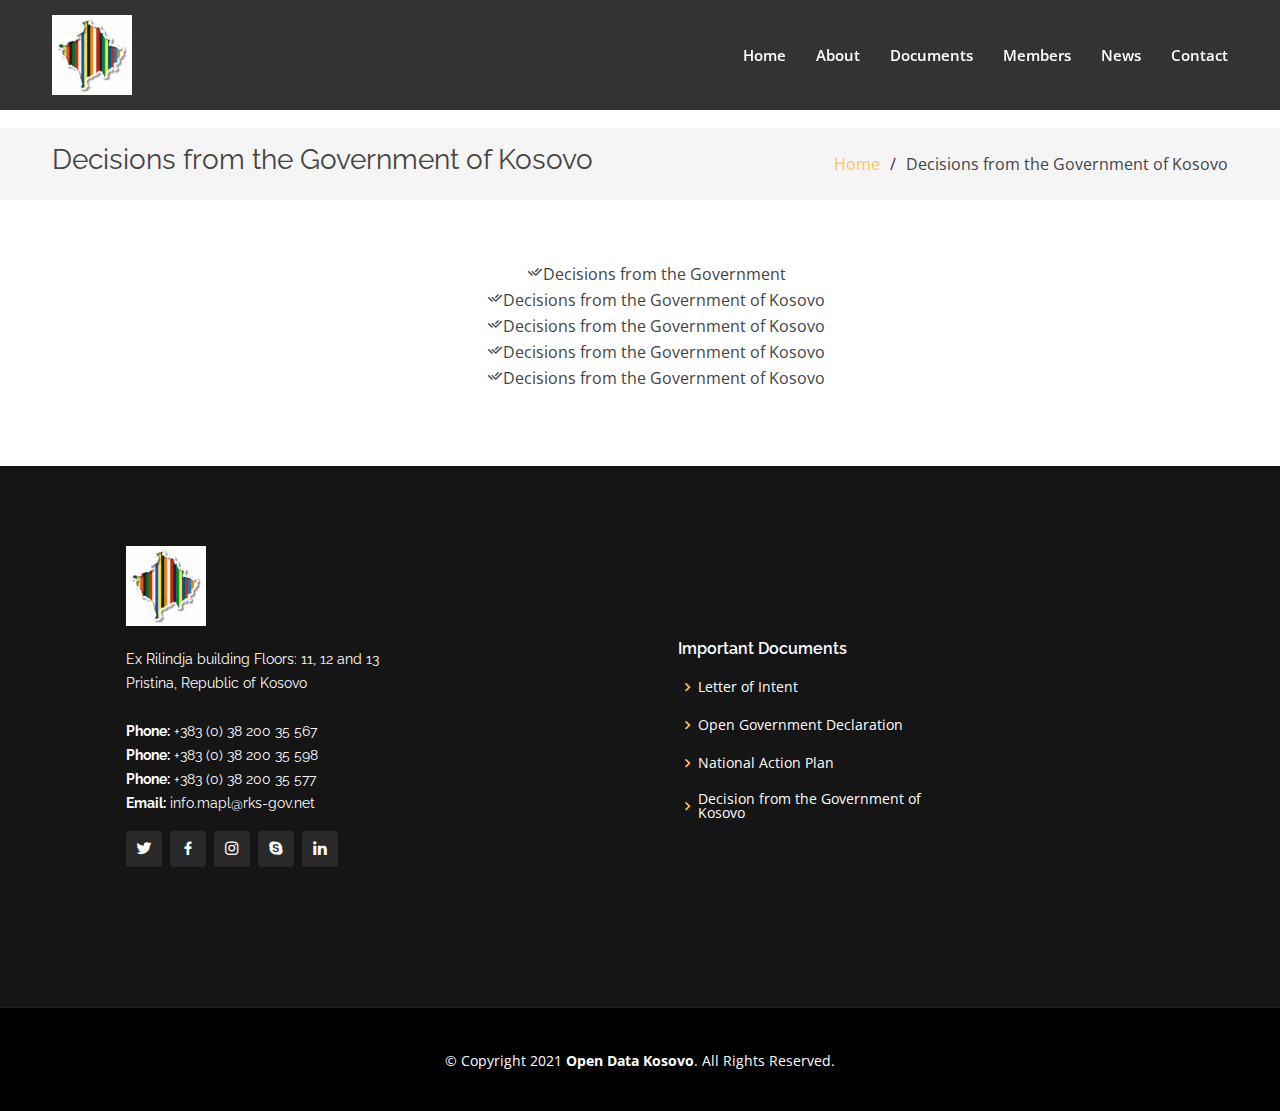
<file: decisions-page.html>
<!DOCTYPE html>
<html lang="en">

<head>
  <meta charset="utf-8">
  <meta content="width=device-width, initial-scale=1.0" name="viewport">
  <meta property="og:type" content="website" />
  <meta property="og:title" content="OGP-Kosovo" />
  <meta property="og:description" content="Open Government Partnership Kosovo Initiative" />
  <meta property="og:keywords" content="OGP, Kosovo, Open Government Partnership" />
  <meta property="og:author" content="Open Data Kosovo" />
  <meta name="viewport" content="width=device-width, initial-scale=1">
  <link rel="icon" href="assets/img/logo-ogp.png">
  <title>Decisions from the Government of Kosovo</title>

  <!-- Google Fonts -->
  <link
    href="https://fonts.googleapis.com/css?family=Open+Sans:300,300i,400,400i,600,600i,700,700i|Raleway:300,300i,400,400i,500,500i,600,600i,700,700i|Poppins:300,300i,400,400i,500,500i,600,600i,700,700i"
    rel="stylesheet">

  <!-- Vendor CSS Files -->
  <link href="assets/vendor/aos/aos.css" rel="stylesheet">
  <link href="assets/vendor/bootstrap/css/bootstrap.min.css" rel="stylesheet">
  <link href="assets/vendor/bootstrap-icons/bootstrap-icons.css" rel="stylesheet">
  <link href="assets/vendor/boxicons/css/boxicons.min.css" rel="stylesheet">
  <link href="assets/vendor/glightbox/css/glightbox.min.css" rel="stylesheet">
  <link href="assets/vendor/remixicon/remixicon.css" rel="stylesheet">
  <link href="assets/vendor/swiper/swiper-bundle.min.css" rel="stylesheet">

  <!-- Template Main CSS File -->
  <link href="assets/css/style.css" rel="stylesheet">

  <!-- =======================================================
  * Template Name: Gp - v4.3.0
  * Template URL: https://bootstrapmade.com/gp-free-multipurpose-html-bootstrap-template/
  * Author: BootstrapMade.com
  * License: https://bootstrapmade.com/license/
  ======================================================== -->
  <style>
    .breadcrumbs {
      margin-top: 10% !important;
    }
  </style>
</head>

<body>

  <!-- ======= Header ======= -->
  <header id="header" class="fixed-top header-inner-pages">
    <div class="container d-flex align-items-center justify-content-lg-between">

      <img src="assets/img/logo-ogp.png" width="80px" height="80px"><a href="index.html"></a>
      <!-- Uncomment below if you prefer to use an image logo -->
      <!-- <a href="index.html" class="logo me-auto me-lg-0"><img src="assets/img/logo.png" alt="" class="img-fluid"></a>-->

      <nav id="navbar" class="navbar ml-auto order-last order-lg-0">
        <ul>
          <li><a class="nav-link scrollto" href="index.html#hero">Home</a></li>
          <li><a class="nav-link scrollto" href="index.html#about">About</a></li>
          <li><a class="nav-link scrollto" href="index.html#services">Documents</a></li>
          <li><a class="nav-link scrollto" href="index.html#team">Members</a></li>
          <li><a class="nav-link scrollto" href="index.html#news">News</a></li>
          <li><a class="nav-link scrollto" href="index.html#footer">Contact</a></li>
          <!-- <li class="dropdown"><a href="#"><span>Drop Down</span> <i class="bi bi-chevron-down"></i></a>
            <ul>
              <li><a href="#">Drop Down 1</a></li>
              <li class="dropdown"><a href="#"><span>Deep Drop Down</span> <i class="bi bi-chevron-right"></i></a>
                <ul>
                  <li><a href="#">Deep Drop Down 1</a></li>
                  <li><a href="#">Deep Drop Down 2</a></li>
                  <li><a href="#">Deep Drop Down 3</a></li>
                  <li><a href="#">Deep Drop Down 4</a></li>
                  <li><a href="#">Deep Drop Down 5</a></li>
                </ul>
              </li>
              <li><a href="#">Drop Down 2</a></li>
              <li><a href="#">Drop Down 3</a></li>
              <li><a href="#">Drop Down 4</a></li>
            </ul>
          </li> -->
        </ul>
        <i class="bi bi-list mobile-nav-toggle"></i>
      </nav><!-- .navbar -->

      <!-- <a href="#about" class="get-started-btn scrollto">Get Started</a> -->

    </div>
  </header><!-- End Header -->

  <main id="main">

    <!-- ======= Breadcrumbs ======= -->
    <section class="breadcrumbs">
      <div class="container">

        <div class="d-flex justify-content-between align-items-center">
          <h2>Decisions from the Government of Kosovo</h2>
          <ol>
            <li><a href="index.html">Home</a></li>
            <li>Decisions from the Government of Kosovo</li>
          </ol>
        </div>

      </div>
    </section><!-- End Breadcrumbs -->

    <section class="inner-page">
      <div class="container">
        <ol style="text-align: center; list-style-position: inside; list-style: none; ">
          <li> <i class="ri-check-double-line"></i>Decisions from the Government </li>
          <li><i class="ri-check-double-line"></i>Decisions from the Government of Kosovo</li>
          <li><i class="ri-check-double-line"></i>Decisions from the Government of Kosovo</li>
          <li><i class="ri-check-double-line"></i>Decisions from the Government of Kosovo</li>
          <li><i class="ri-check-double-line"></i>Decisions from the Government of Kosovo</li>

        </ol>
      </div>
    </section>

  </main><!-- End #main -->

  <!-- ======= Footer ======= -->
  <footer id="footer">
    <div class="footer-top">
      <div class="container">
        <div class="row">

          <div class="col-lg-3 col-md-6">
            <div class="footer-info">
              <img src="assets/img/logo-ogp.png" width="80px" height="80px">
              <br><br>
              <p>
                Ex Rilindja building Floors: 11, 12 and 13 Pristina, Republic of Kosovo<br><br>
                <strong>Phone:</strong> +383 (0) 38 200 35 567<br>
                <strong>Phone:</strong> +383 (0) 38 200 35 598<br>
                <strong>Phone:</strong> +383 (0) 38 200 35 577<br>
                <strong>Email:</strong> info.mapl@rks-gov.net<br>
              </p>
              <div class="social-links mt-3">
                <a href="#" class="twitter"><i class="bx bxl-twitter"></i></a>
                <a href="#" class="facebook"><i class="bx bxl-facebook"></i></a>
                <a href="#" class="instagram"><i class="bx bxl-instagram"></i></a>
                <a href="#" class="google-plus"><i class="bx bxl-skype"></i></a>
                <a href="#" class="linkedin"><i class="bx bxl-linkedin"></i></a>
              </div>
            </div>
          </div>
          <div class="col-lg-3 col-md-6 footer-links" style="margin-left: 21%;margin-top: 93px;">
            <h4>Important Documents</h4>
            <ul>
              <li><i class="bx bx-chevron-right"></i> <a href="#">Letter of Intent</a></li>
              <li><i class="bx bx-chevron-right"></i> <a href="#">Open Government Declaration</a></li>
              <li><i class="bx bx-chevron-right"></i> <a href="#">National Action Plan</a></li>
              <li><i class="bx bx-chevron-right"></i> <a href="#">Decision from the Government of Kosovo</a></li>
              <!--<li><i class="bx bx-chevron-right"></i> <a href="#">Graphic Design</a></li>-->
            </ul>
          </div>

          <div class="col-lg-2 col-md-6 footer-links">
            <!-- <h4>Useful Links</h4>
            <ul>
              <li><i class="bx bx-chevron-right"></i> <a href="#">Home</a></li>
              <li><i class="bx bx-chevron-right"></i> <a href="#">About us</a></li>
              <li><i class="bx bx-chevron-right"></i> <a href="#">Services</a></li>
              <li><i class="bx bx-chevron-right"></i> <a href="#">Terms of service</a></li>
              <li><i class="bx bx-chevron-right"></i> <a href="#">Privacy policy</a></li>
            </ul> -->
          </div>

          <div class="col-lg-3 col-md-6 footer-links">
            <!-- <h4>Our Services</h4>
            <ul>
              <li><i class="bx bx-chevron-right"></i> <a href="#">Web Design</a></li>
              <li><i class="bx bx-chevron-right"></i> <a href="#">Web Development</a></li>
              <li><i class="bx bx-chevron-right"></i> <a href="#">Product Management</a></li>
              <li><i class="bx bx-chevron-right"></i> <a href="#">Marketing</a></li>
              <li><i class="bx bx-chevron-right"></i> <a href="#">Graphic Design</a></li>
            </ul> -->
          </div>

          <div class="col-lg-4 col-md-6 footer-newsletter">
            <!-- <h4>Our Newsletter</h4>
            <p>Tamen quem nulla quae legam multos aute sint culpa legam noster magna</p>
            <form action="" method="post">
              <input type="email" name="email"><input type="submit" value="Subscribe">
            </form> -->

          </div>

        </div>
      </div>
    </div>

    <div class="container">
      <div class="lang" key="Copy" style="text-align:center;" class="copyright">
        <br><br> &copy; Copyright 2021 <strong><span>Open Data Kosovo</span></strong>. All Rights Reserved.
      </div>
      <div class="credits">
        <!-- All the links in the footer should remain intact. -->
        <!-- You can delete the links only if you purchased the pro version. -->
        <!-- Licensing information: https://bootstrapmade.com/license/ -->
        <!-- Purchase the pro version with working PHP/AJAX contact form: https://bootstrapmade.com/gp-free-multipurpose-html-bootstrap-template/ -->
        <a href="https://bootstrapmade.com/"></a>
      </div>
    </div>
  </footer><!-- End Footer -->

  <!-- <div id="preloader"></div> -->
  <a href="#" class="back-to-top d-flex align-items-center justify-content-center"><i
      class="bi bi-arrow-up-short"></i></a>

  <!-- Vendor JS Files -->
  <script src="assets/vendor/aos/aos.js"></script>
  <script src="assets/vendor/bootstrap/js/bootstrap.bundle.min.js"></script>
  <script src="assets/vendor/glightbox/js/glightbox.min.js"></script>
  <script src="assets/vendor/isotope-layout/isotope.pkgd.min.js"></script>
  <script src="assets/vendor/php-email-form/validate.js"></script>
  <script src="assets/vendor/purecounter/purecounter.js"></script>
  <script src="assets/vendor/swiper/swiper-bundle.min.js"></script>

  <!-- Template Main JS File -->
  <script src="assets/js/main.js"></script>

</body>

</html>
</file>
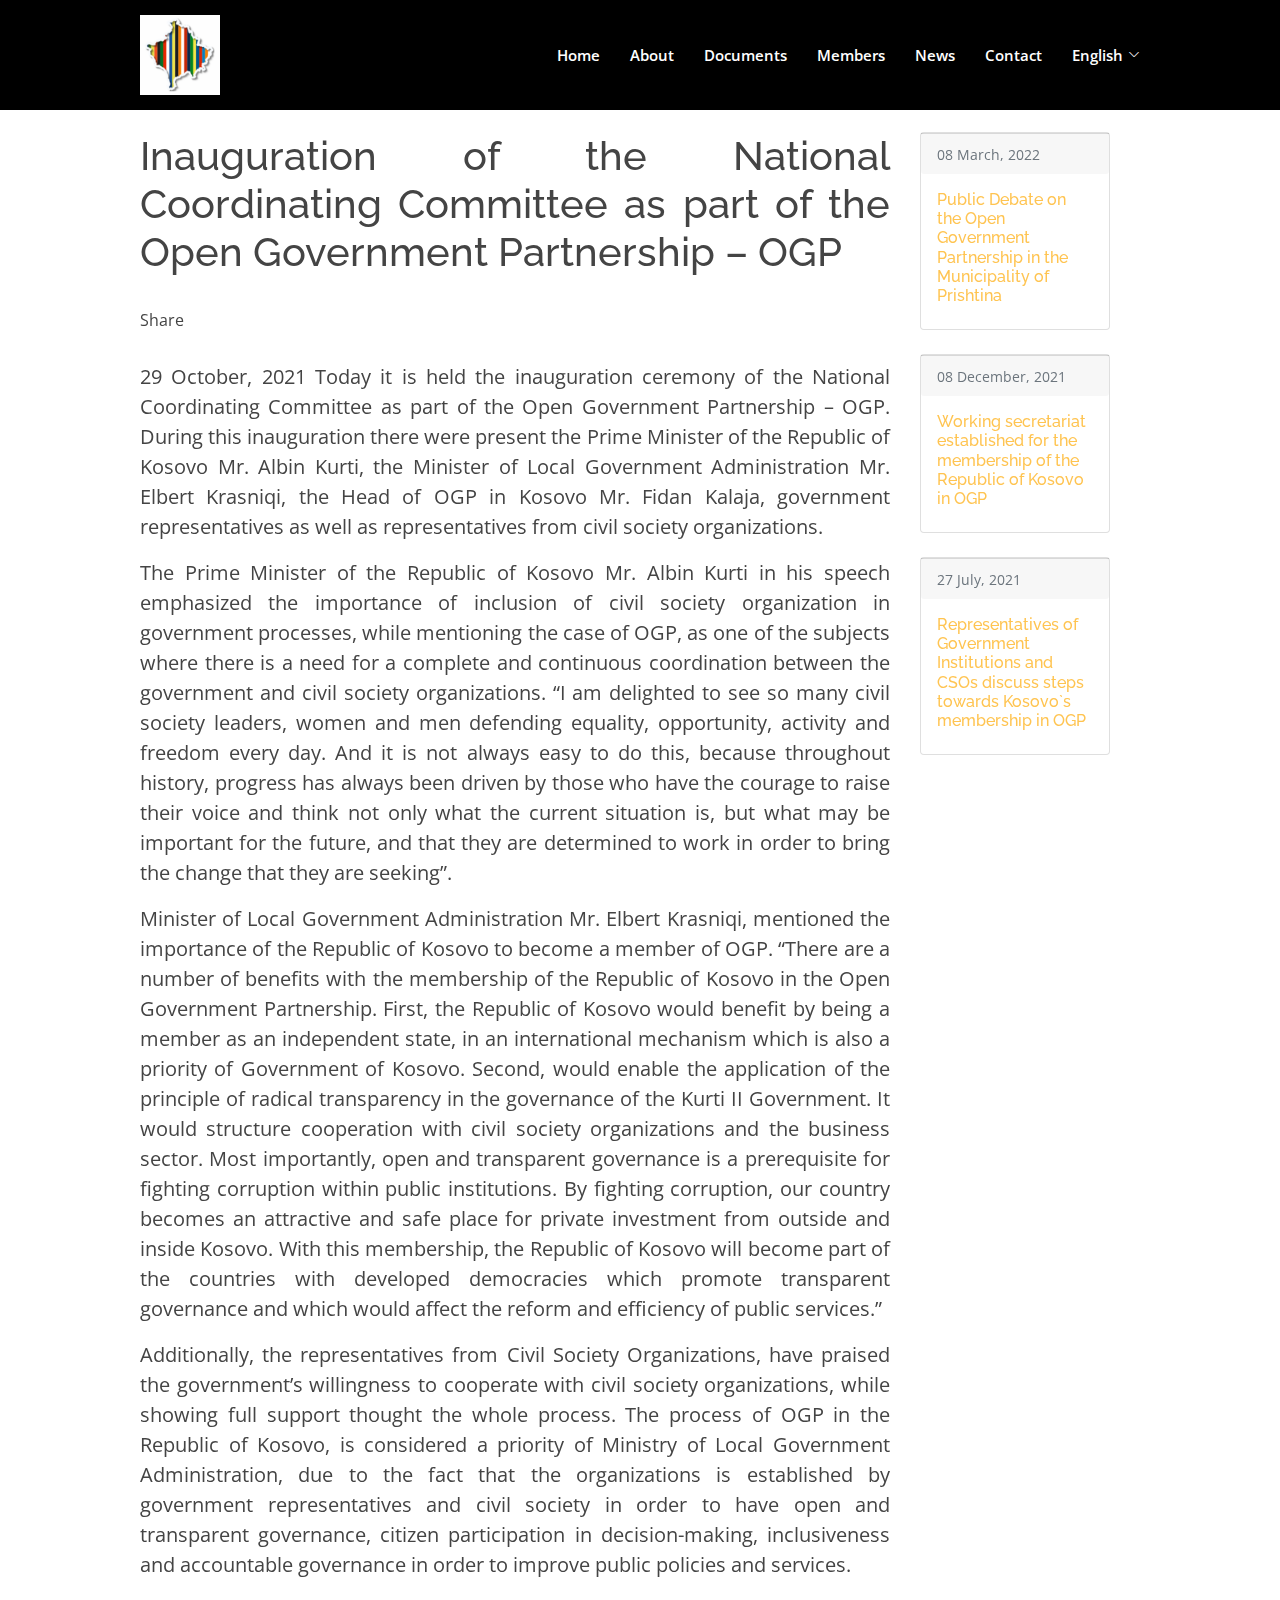
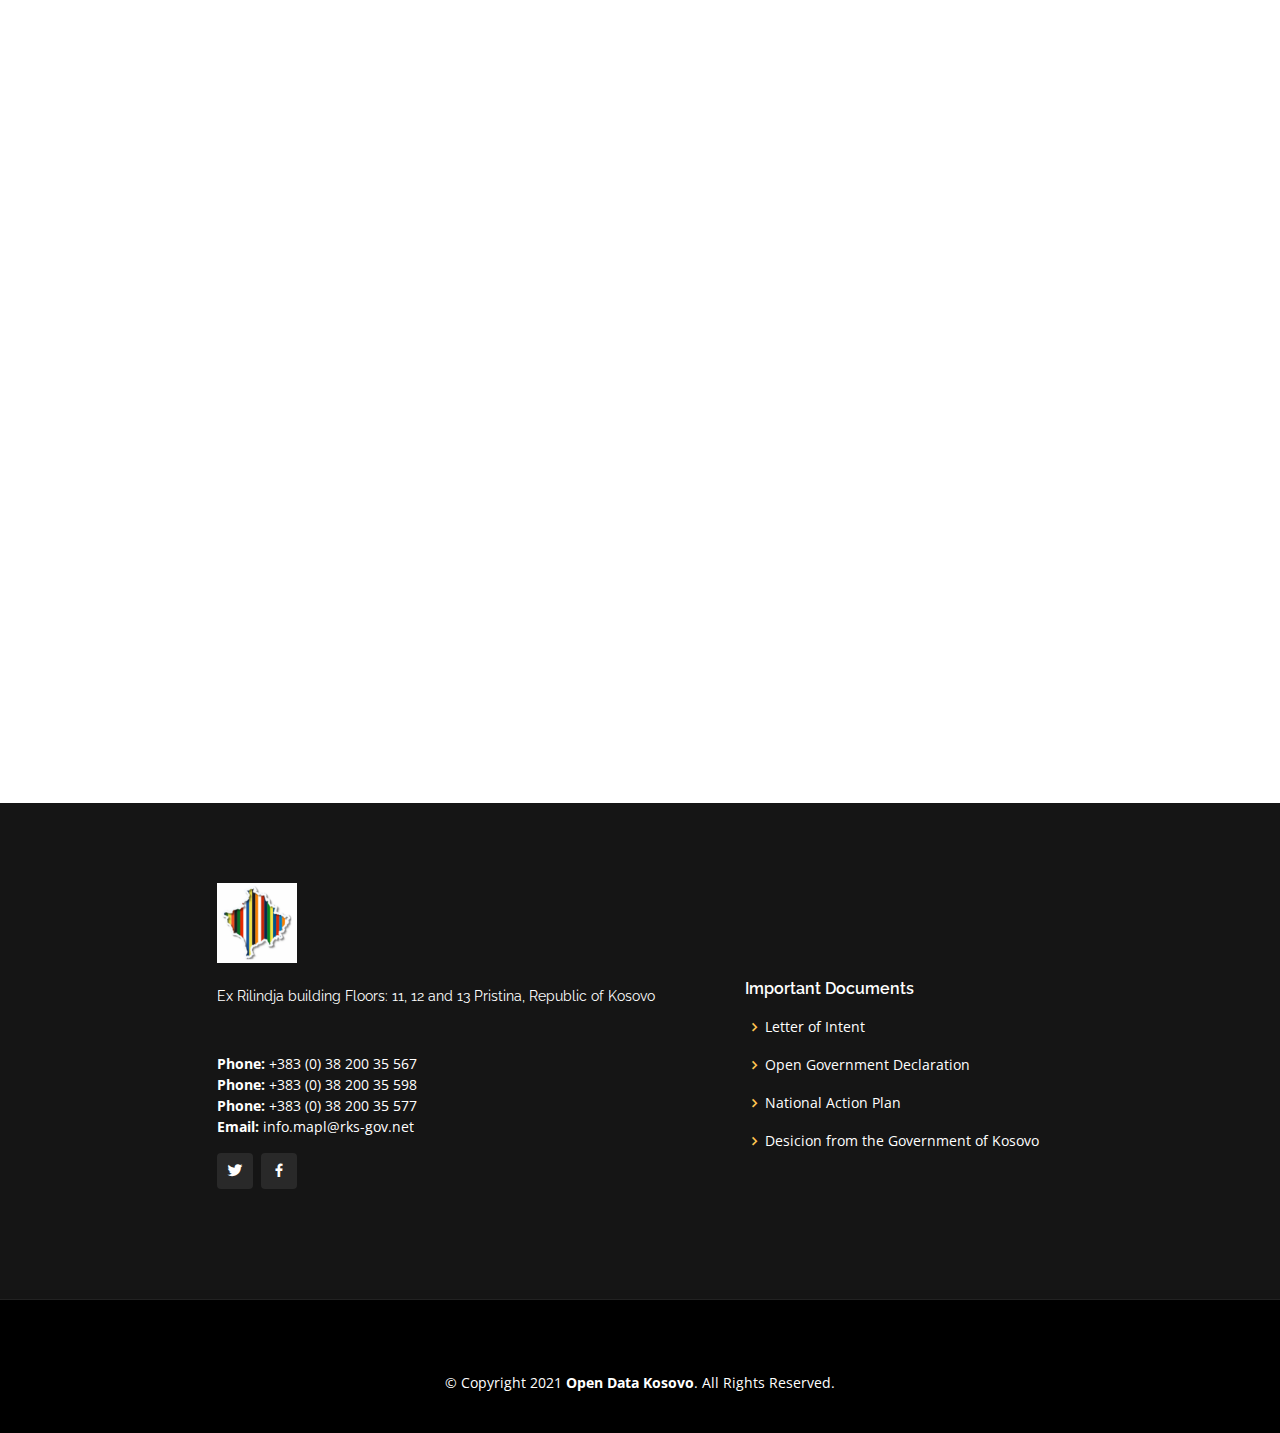
<file: news-iknk.html>
<!DOCTYPE html>
<html lang="en">

<head>
  <meta charset="utf-8">
  <meta content="width=device-width, initial-scale=1.0" name="viewport">
  <meta property="og:type" content="article" />
  <meta property="og:title"
    content="Inauguration of the National Coordinating Committee as part of the Open Government Partnership - OGP" />
  <meta property="og:description" content="Members of the National Coordination Committee, representatives of public institutions and civil society, Members
  of the National Coordination Committee, representatives of public institutions and civil society, will
  play a key role in drafting the National Action Plan 2022-2024..." />
  <meta property="og:url" content="https://ogpkosova.org/news-iknk" />
  <meta property="og:image" content="https://ogpkosova.org/assets/img/news1.jpg">
  <meta property="og:keywords" content="OGP, Kosovo, Open Government Partnership">
  <meta property="og:author" content="Open Data Kosovo">
  <meta name="viewport" content="width=device-width, initial-scale=1">
  <link rel="icon" href="assets/img/logo-ogp.png">
  <title>Inauguration of the National Coordinating Committee as part of the Open Government Partnership - OGP - Open
    Government Partnership</title>

  <link rel="stylesheet" href="css/bootstrap.css">
  <link rel="stylesheet" href="css/slick-theme.css">
  <link rel="stylesheet" href="css/slick.css">
  <script src="https://code.jquery.com/jquery-3.3.1.min.js"></script>
  <script src="js/languages.js"></script>
  <!-- Favicons -->

  <link rel="stylesheet" href="https://cdnjs.cloudflare.com/ajax/libs/font-awesome/4.7.0/css/font-awesome.min.css">
  <!-- Google Fonts -->
  <link
    href="https://fonts.googleapis.com/css?family=Open+Sans:300,300i,400,400i,600,600i,700,700i|Raleway:300,300i,400,400i,500,500i,600,600i,700,700i|Poppins:300,300i,400,400i,500,500i,600,600i,700,700i"
    rel="stylesheet">

  <!-- Vendor CSS Files -->
  <link href="assets/vendor/aos/aos.css" rel="stylesheet">
  <link href="assets/vendor/bootstrap/css/bootstrap.min.css" rel="stylesheet">
  <link href="assets/vendor/bootstrap-icons/bootstrap-icons.css" rel="stylesheet">
  <link href="assets/vendor/boxicons/css/boxicons.min.css" rel="stylesheet">
  <link href="assets/vendor/glightbox/css/glightbox.min.css" rel="stylesheet">
  <link href="assets/vendor/remixicon/remixicon.css" rel="stylesheet">
  <link href="assets/vendor/swiper/swiper-bundle.min.css" rel="stylesheet">

  <!-- Template Main CSS File -->
  <link href="assets/css/style.css" rel="stylesheet">


  <!-- =======================================================
  * Template Name: Gp - v4.3.0
  * Template URL: https://bootstrapmade.com/gp-free-multipurpose-html-bootstrap-template/
  * Author: BootstrapMade.com
  * License: https://bootstrapmade.com/license/
  ======================================================== -->
</head>

<body>

  <!-- ======= Header ======= -->
  <header id="header" class="fixed-top" style="background: black;">
    <div class="container d-flex align-items-center justify-content-lg-between">
      <style>
        .container,
        .container-fluid,
        .container-lg,
        .container-md,
        .container-sm,
        .container-xl,
        .container-xxl {
          width: 80%;
          padding-right: var(--bs-gutter-x, .75rem);
          padding-left: var(--bs-gutter-x, .75rem);
          margin-right: auto;
          margin-left: auto;
        }
      </style>
      <!-- <img src="assets/img/ogp-ks.png" width="80px" height="80px"><a href="index.html"></a> -->
      <img src="assets/img/logo-ogp.png" width="80px" height="80px"><a href="https://ogpkosova.org/index"></a>
      <!-- Uncomment below if you prefer to use an image logo -->
      <!-- <a href="index.html" class="logo me-auto me-lg-0"><img src="assets/img/logo.png" alt="" class="img-fluid"></a>-->

      <nav id="navbar" class="navbar ml-auto order-last order-lg-0">
        <ul>
          <li><a key="home" class="lang nav-link" href="https://ogpkosova.org/index#hero">Home</a></li>
          <li><a key="aboutt" class="lang nav-link" href="https://ogpkosova.org/index#about">About</a></li>
          <li><a key="documents" class="lang nav-link" href="https://ogpkosova.org/index#services">Documents</a>
          </li>
          <li><a key="Member" class="lang nav-link" href="https://ogpkosova.org/index#team">Members</a></li>
          <li><a key="news" class="lang nav-link" href="https://ogpkosova.org/index#news">News</a></li>
          <li><a key="contact" class="lang nav-link" href="https://ogpkosova.org/index#footer">Contact</a></li>
          <!-- <li><a href="index.html" class="lang" key="aboutt" class="nav-link scrollto" href="#about">About</a></li>
          <li><a href="index.html" class="lang" key="documents" class="nav-link scrollto" href="#services">Documents</a>
          </li>
         <li><a class="nav-link scrollto" href="#social">Social</a></li>-->
          <!-- <li><a class="nav-link scrollto " href="#portfolio">Stories</a></li> -->
          <!-- <li><a class="lang" key="Member" class="nav-link scrollto" href="#team">Members</a></li>
          <li><a class="lang" key="documents" class="nav-link scrollto" href="#news">News</a></li>

          <li><a class="lang" key="contact" class="nav-link scrollto" href="#footer">Contact</a></li> -->
          <li class="dropdown"><a class="translate" id="en"><span>English</span> <i class="bi bi-chevron-down"></i></a>
            <ul>

              <li><a class="translate" id="sq">Albanian</a></li>
              <!-- <li class="dropdown"><a href="#"><span>Deep Drop Down</span> <i class="bi bi-chevron-right"></i></a>
                <ul>
                  <li><a href="#">Deep Drop Down 1</a></li>
                  <li><a href="#">Deep Drop Down 2</a></li>
                  <li><a href="#">Deep Drop Down 3</a></li>
                  <li><a href="#">Deep Drop Down 4</a></li>
                  <li><a href="#">Deep Drop Down 5</a></li>
                </ul>
              </li> -->
              <li><a class="translate" id="srb">Serbian</a></li>

            </ul>
          </li>

        </ul>
        <i class="bi bi-list mobile-nav-toggle"></i>

      </nav><!-- .navbar -->

      <!-- <a href="#about" class="get-started-btn scrollto">Get Started</a> -->

    </div>
  </header><!-- End Header -->

  <!-- End Hero -->

  <main id="main">

    <!-- ======= About Section ======= -->
    <br>
    <section id="about" class="about">
      <div class="container d-flex d-md-flex mt-5" data-aos="fade-up">

        <div class="row"> <br>

          <div class="col-lg-6 pt-4 pt-lg-0 order-2 order-lg-1 content " data-aos="fade-right" data-aos-delay="100">
            <br>
            <br>
            <br>
          </div>
        </div>

        <!-- Load Facebook SDK for JavaScript -->
        <div id="fb-root"></div>
        <script>(function (d, s, id) {
            var js, fjs = d.getElementsByTagName(s)[0];
            if (d.getElementById(id)) return;
            js = d.createElement(s); js.id = id;
            js.src = "https://connect.facebook.net/en_US/sdk.js#xfbml=1&version=v3.0";
            fjs.parentNode.insertBefore(js, fjs);
          }(document, 'script', 'facebook-jssdk'));</script>

        <div id="odk" class="odk" style="text-align: justify !important;margin-bottom: -50px;">
          <h1 class="lang" key="post-2-title">Inauguration of the National Coordinating Committee as part of the Open
            Government Partnership – OGP</h1><br>
          <!-- Share Facebook button -->
          <div class="fb-share-button" data-href="https://ogpkosova.org/news-iknk" data-layout="button"
            data-size="large">Share</div>
          <blockquote class="blockquote text-left" style="text-align: justify !important;">
            <p class="mb-0">
            <p class="lang" key="new1">

              <br>29 October, 2021

              Today it is held the inauguration ceremony of the National Coordinating Committee as part of the Open
              Government Partnership – OGP. During this inauguration there were present the Prime Minister of the
              Republic of Kosovo Mr. Albin Kurti, the Minister of Local Government Administration Mr. Elbert Krasniqi,
              the Head of OGP in Kosovo Mr. Fidan Kalaja, government representatives as well as representatives from
              civil society organizations.
            </p>

            <p class="lang" key="new2"> The Prime Minister of the Republic of Kosovo Mr. Albin Kurti in his speech
              emphasized the importance of inclusion of civil society organization in government processes, while
              mentioning the case of OGP, as one of the subjects where there is a need for a complete and continuous
              coordination between the government and civil society organizations. “I am delighted to see so many civil
              society leaders, women and men defending equality, opportunity, activity and freedom every day. And it is
              not always easy to do this, because throughout history, progress has always been driven by those who have
              the courage to raise their voice and think not only what the current situation is, but what may be
              important for the future, and that they are determined to work in order to bring the change that they are
              seeking”.</p>
            <p class="lang" key="new3">Minister of Local Government Administration Mr. Elbert Krasniqi, mentioned the
              importance of the Republic of Kosovo to become a member of OGP. “There are a number of benefits with the
              membership of the Republic of Kosovo in the Open Government Partnership. First, the Republic of Kosovo
              would benefit by being a member as an independent state, in an international mechanism which is also a
              priority of Government of Kosovo. Second, would enable the application of the principle of radical
              transparency in the governance of the Kurti II Government. It would structure cooperation with civil
              society organizations and the business sector. Most importantly, open and transparent governance is a
              prerequisite for fighting corruption within public institutions. By fighting corruption, our country
              becomes an attractive and safe place for private investment from outside and inside Kosovo. With this
              membership, the Republic of Kosovo will become part of the countries with developed democracies which
              promote transparent governance and which would affect the reform and efficiency of public services.” </p>

            <p class="lang" key="new4">Additionally, the representatives from Civil Society Organizations, have praised
              the government’s willingness to cooperate with civil society organizations, while showing full support
              thought the whole process.

              The process of OGP in the Republic of Kosovo, is considered a priority of Ministry of Local Government
              Administration, due to the fact that the organizations is established by government representatives and
              civil society in order to have open and transparent governance, citizen participation in decision-making,
              inclusiveness and accountable governance in order to improve public policies and services.
            </p>
            </p>
          </blockquote>
        </div>


        <!-- Aside Posts -->

        <div id="asidePosts" class="asidePosts col-lg-3">

          <div class="col">
            <div class="card ">
              <a href="https://ogpkosova.org/news4" target="_blank">
                <div class="card-footer">
                  <small class="text-muted">08 <span class="lang" key="march">March</span>, 2022</small>
                </div>
              </a>
              <div class="card-body">
                <a href="https://ogpkosova.org/news4">
                  <h6 class="card-title lang" key="post-4-title"> Public Debate on the Open Government Partnership in
                    the
                    Municipality of Prishtina
                  </h6>
                </a>

              </div>

            </div>
          </div>

          <br>
          <div class="col">
            <div class="card">
              <a href="https://ogpkosova.org/news1" target="_blank">
                <div class="card-footer">
                  <small class="text-muted">08 <span class="lang" key="december">December</span>, 2021</small>
                </div>
              </a>
              <div class="card-body">
                <a href="https://ogpkosova.org/news1" target="_blank">
                  <h6 class="card-title lang" key="post-1-title">Working secretariat established for the membership of
                    the
                    Republic
                    of Kosovo in OGP
                  </h6>
                </a>
              </div>

            </div>
          </div>



          <br>
          <div class="col">
            <div class="card">
              <a href="https://ogpkosova.org/news2" target="_blank">
                <div class="card-footer">
                  <small class="text-muted">27 <span class="lang" key="july">July</span>, 2021</small>
                </div>
              </a>
              <div class="card-body">
                <a href="https://ogpkosova.org/news2" target="_blank">
                  <h6 class="card-title lang" key="post-3-title">Representatives of Government
                    Institutions and CSOs discuss steps towards Kosovo`s membership in OGP</h6>
                </a>

              </div>
            </div>
          </div>
        </div>


        <!-- Aside posts -->
      </div>

    </section><!-- End About Section -->

    <section id="portfolio" class="portfolio mt-n5">
      <div class="container" data-aos="fade-up">
        <div class="row portfolio-container" data-aos="fade-up" data-aos-delay="200">
          <div class="col-lg-4 col-md-6 portfolio-item filter-card">
            <div class="portfolio-wrap">
              <img src="assets/img/news/1.jpg" class="img-fluid" alt="">

            </div>
          </div>
          <div class="col-lg-4 col-md-6 portfolio-item filter-card">
            <div class="portfolio-wrap">
              <img src="assets/img/news/2.jpg" class="img-fluid" alt="">
            </div>
          </div>

          <div class="col-lg-4 col-md-6 portfolio-item filter-card">
            <div class="portfolio-wrap">
              <img src="assets/img/news/3.jpg" class="img-fluid" alt="">

            </div>
          </div>
          <div class="col-lg-4 col-md-6 portfolio-item filter-card">
            <div class="portfolio-wrap">
              <img src="assets/img/news/4.jpg" class="img-fluid" alt="">

            </div>
          </div>
          <div class="col-lg-4 col-md-6 portfolio-item filter-card">
            <div class="portfolio-wrap">
              <img src="assets/img/news/5.jpg" class="img-fluid" alt="">

            </div>
          </div>
          <div class="col-lg-4 col-md-6 portfolio-item filter-card">
            <div class="portfolio-wrap">
              <img src="assets/img/news/6.jpg" class="img-fluid" alt="">

            </div>
          </div>
          <div class="col-lg-4 col-md-6 portfolio-item filter-card">
            <div class="portfolio-wrap">
              <img src="assets/img/news/7.jpg" class="img-fluid" alt="">

            </div>
          </div>
        </div>

      </div>
    </section>
    <!-- ======= Footer ======= -->
    <footer id="footer">
      <div class="footer-top">
        <div class="container">
          <div class="row">

            <div class="col-lg-6 col-md-5 col-sm-6 mr-3">
              <div class="footer-info">
                <img src="assets/img/logo-ogp.png" width="80px" height="80px">
                <br><br>
                <p class="lang" key="Ex">
                  Ex Rilindja building Floors: 11, 12 and 13 Pristina, Republic of Kosovo<br><br>

                </p>
                <br>
                <strong class="lang" key="phone">Phone:</strong> +383 (0) 38 200 35 567<br>
                <strong class="lang" key="phone">Phone:</strong> +383 (0) 38 200 35 598<br>
                <strong class="lang" key="phone">Phone:</strong> +383 (0) 38 200 35 577<br>
                <strong class="lang" key="email">Email:</strong> info.mapl@rks-gov.net<br>
                <div class="social-links mt-3">
                  <a href="https://twitter.com/MPL_KS" class="twitter"><i class="bx bxl-twitter"></i></a>
                  <a href="https://www.facebook.com/maplks" class="facebook"><i class="bx bxl-facebook"></i></a>
                  <!-- <a href="#" class="instagram"><i class="bx bxl-instagram"></i></a>
                <a href="#" class="google-plus"><i class="bx bxl-skype"></i></a>
                <a href="#" class="linkedin"><i class="bx bxl-linkedin"></i></a> -->
                </div>
              </div>
            </div>
            <div class="col-lg-4 col-md-4 col-sm-6 footer-links mt-5 pt-5">
              <h4 class="lang" key="IMPORTANT">Important Documents</h4>
              <ul>
                <li><i class="bx bx-chevron-right"></i> <a href="index.html#services" class="lang" key="Letter">Letter of
                    Intent</a></li>
                <li><i class="bx bx-chevron-right"></i> <a href="#services" class="lang" key="OGD">Open Government
                    Declaration</a></li>
                <li><i class="bx bx-chevron-right"></i> <a href="#services" class="lang" key="nap">National Action
                    Plan</a></li>
                <li><i class="bx bx-chevron-right"></i> <a href="#services" class="lang" key="DGK">Desicion from the
                    Government of Kosovo</a></li>
                <!--<li><i class="bx bx-chevron-right"></i> <a href="#">Graphic Design</a></li>-->
              </ul>
            </div>

            <!-- <div class="col-lg-2 col-md-6 footer-links">
               <h4>Useful Links</h4>
            <ul>
              <li><i class="bx bx-chevron-right"></i> <a href="#">Home</a></li>
              <li><i class="bx bx-chevron-right"></i> <a href="#">About us</a></li>
              <li><i class="bx bx-chevron-right"></i> <a href="#">Services</a></li>
              <li><i class="bx bx-chevron-right"></i> <a href="#">Terms of service</a></li>
              <li><i class="bx bx-chevron-right"></i> <a href="#">Privacy policy</a></li>
            </ul> 
            </div> -->

            <!-- <div class="col-lg-3 col-md-6 footer-links">
               <h4>Our Services</h4>
            <ul>
              <li><i class="bx bx-chevron-right"></i> <a href="#">Web Design</a></li>
              <li><i class="bx bx-chevron-right"></i> <a href="#">Web Development</a></li>
              <li><i class="bx bx-chevron-right"></i> <a href="#">Product Management</a></li>
              <li><i class="bx bx-chevron-right"></i> <a href="#">Marketing</a></li>
              <li><i class="bx bx-chevron-right"></i> <a href="#">Graphic Design</a></li>
            </ul> 
            </div>-->

            <!-- <div class="col-lg-4 col-md-6 footer-newsletter">
               <h4>Our Newsletter</h4>
            <p>Tamen quem nulla quae legam multos aute sint culpa legam noster magna</p>
            <form action="" method="post">
              <input type="email" name="email"><input type="submit" value="Subscribe">
            </form> 

            </div>-->

          </div>
        </div>
      </div>

      <div class="container">
        <div class="lang copyright" key="Copy" style="text-align:center;">
          <br><br> &copy; Copyright 2021 <strong><span>Open Data Kosovo</span></strong>. All Rights Reserved.
        </div>
        <div class="credits">
          <!-- All the links in the footer should remain intact. -->
          <!-- You can delete the links only if you purchased the pro version. -->
          <!-- Licensing information: https://bootstrapmade.com/license/ -->
          <!-- Purchase the pro version with working PHP/AJAX contact form: https://bootstrapmade.com/gp-free-multipurpose-html-bootstrap-template/ -->
          <a href="https://bootstrapmade.com/"></a>
        </div>
      </div>
    </footer><!-- End Footer -->
    <!-- 
  <div id="preloader"></div> -->
    <a href="#" class="back-to-top d-flex align-items-center justify-content-center"><i
        class="bi bi-arrow-up-short"></i></a>
    <script type="text/javascript" src="js/jquery-3.5.1.min.js"></script>
    <script type="text/javascript" src="js/popper.min.js"></script>
    <script type="text/javascript" src="js/bootstrap.min.js"></script>
    <script type="text/javascript" src="js/slick.min.js"></script>
    <script type="text/javascript" src="js/my.js"></script>
    <!-- Vendor JS Files -->
    <script src="assets/vendor/aos/aos.js"></script>
    <script src="assets/vendor/bootstrap/js/bootstrap.bundle.min.js"></script>
    <script src="assets/vendor/glightbox/js/glightbox.min.js"></script>
    <script src="assets/vendor/isotope-layout/isotope.pkgd.min.js"></script>
    <script src="assets/vendor/php-email-form/validate.js"></script>
    <script src="assets/vendor/purecounter/purecounter.js"></script>
    <script src="assets/vendor/swiper/swiper-bundle.min.js"></script>

    <!-- Template Main JS File -->
    <script src="assets/js/main.js"></script>


  </main>

</body>

</html>
</file>
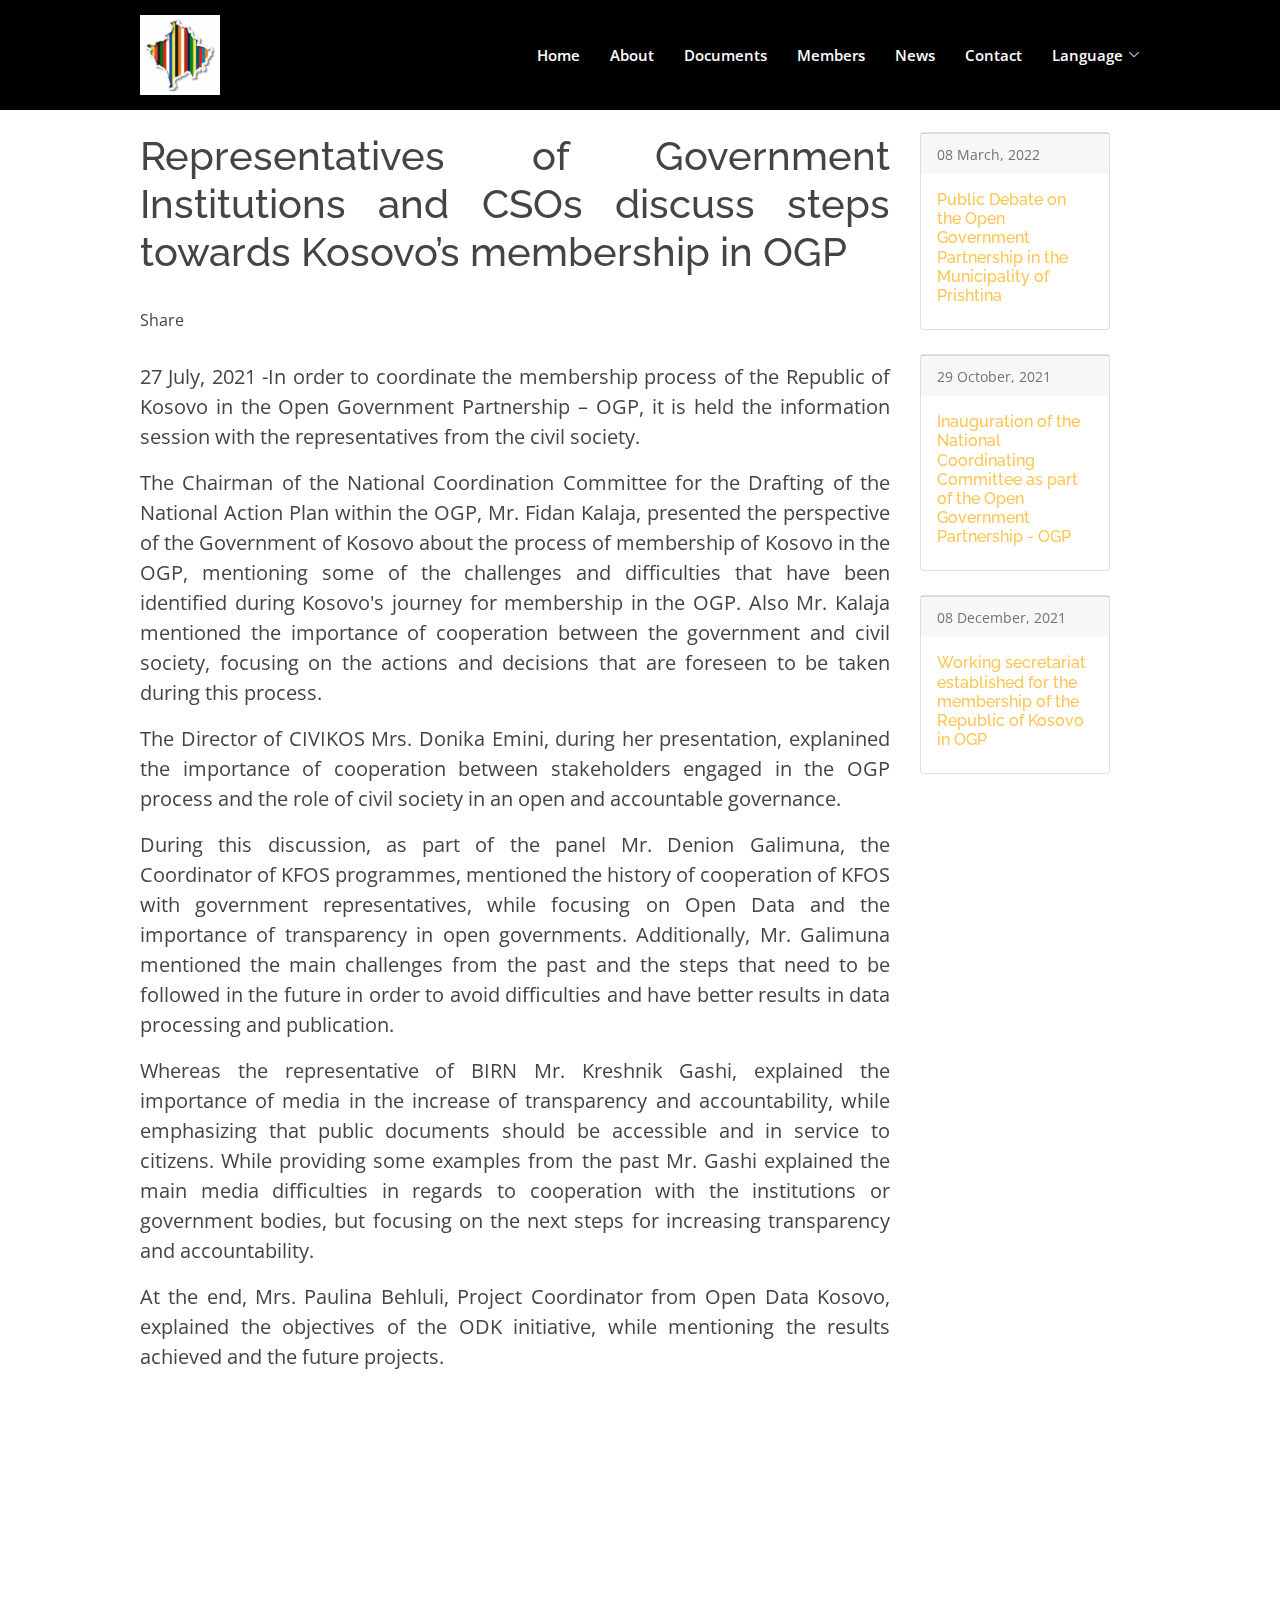
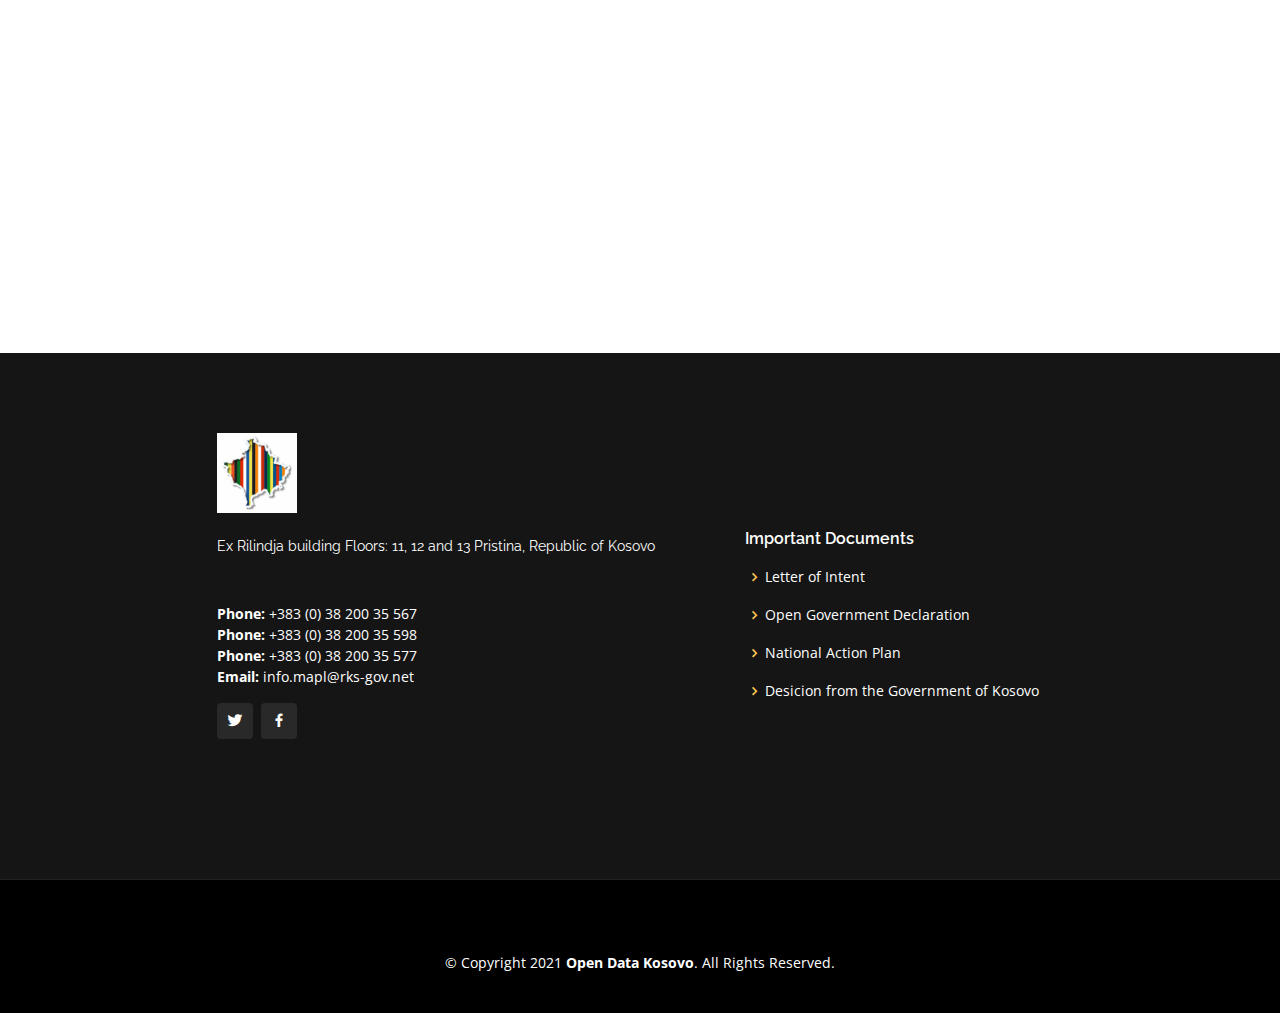
<file: news1.html>
<!DOCTYPE html>
<html lang="en">

<head>
  <meta charset="utf-8">
  <meta content="width=device-width, initial-scale=1.0" name="viewport">
  <meta property="og:type" content="article" />
  <meta property="og:title"
    content="Representatives of Government Institutions and CSOs discuss steps towards Kosovo`s membership in OGP" />
  <meta property="og:description" content="In order to coordinate the membership process of the Republic of Kosovo in the Open Government Partnership - OGP, it
  is held the information session with the representatives from the civil society.The Chairman of the
  National Coordination Committee for the Drafting of the National Action Plan within the OGP..." />
  <meta property="og:url" content="https://ogpkosova.org/news1" />
  <meta property="og:image" content="https://ogpkosova.org/assets/img/ministria.jpg">
  <meta property="og:keywords" content="OGP, Kosovo, Open Government Partnership">
  <meta property="og:author" content="Open Data Kosovo">
  <meta name="viewport" content="width=device-width, initial-scale=1">
  <link rel="icon" href="assets/img/logo-ogp.png">
  <title>Representatives of Government Institutions and CSOs discuss steps towards Kosovo`s membership in OGP - Open
    Government Partnership</title>

  <link rel="stylesheet" href="css/bootstrap.css">
  <link rel="stylesheet" href="css/slick-theme.css">
  <link rel="stylesheet" href="css/slick.css">
  <script src="https://code.jquery.com/jquery-3.3.1.min.js"></script>
  <script src="js/languages.js"></script>
  <!-- Favicons -->

  <link rel="stylesheet" href="https://cdnjs.cloudflare.com/ajax/libs/font-awesome/4.7.0/css/font-awesome.min.css">
  <!-- Google Fonts -->
  <link
    href="https://fonts.googleapis.com/css?family=Open+Sans:300,300i,400,400i,600,600i,700,700i|Raleway:300,300i,400,400i,500,500i,600,600i,700,700i|Poppins:300,300i,400,400i,500,500i,600,600i,700,700i"
    rel="stylesheet">

  <!-- Vendor CSS Files -->
  <link href="assets/vendor/aos/aos.css" rel="stylesheet">
  <link href="assets/vendor/bootstrap/css/bootstrap.min.css" rel="stylesheet">
  <link href="assets/vendor/bootstrap-icons/bootstrap-icons.css" rel="stylesheet">
  <link href="assets/vendor/boxicons/css/boxicons.min.css" rel="stylesheet">
  <link href="assets/vendor/glightbox/css/glightbox.min.css" rel="stylesheet">
  <link href="assets/vendor/remixicon/remixicon.css" rel="stylesheet">
  <link href="assets/vendor/swiper/swiper-bundle.min.css" rel="stylesheet">

  <!-- Template Main CSS File -->
  <link href="assets/css/style.css" rel="stylesheet">


  <!-- =======================================================
  * Template Name: Gp - v4.3.0
  * Template URL: https://bootstrapmade.com/gp-free-multipurpose-html-bootstrap-template/
  * Author: BootstrapMade.com
  * License: https://bootstrapmade.com/license/
  ======================================================== -->
</head>

<body>

  <!-- ======= Header ======= -->
  <header id="header" class="fixed-top" style="background: black;">
    <div class="container d-flex align-items-center justify-content-lg-between">
      <style>
        .container,
        .container-fluid,
        .container-lg,
        .container-md,
        .container-sm,
        .container-xl,
        .container-xxl {
          width: 80%;
          padding-right: var(--bs-gutter-x, .75rem);
          padding-left: var(--bs-gutter-x, .75rem);
          margin-right: auto;
          margin-left: auto;
        }
      </style>
      <!-- <img src="assets/img/ogp-ks.png" width="80px" height="80px"><a href="index.html"></a> -->
      <img src="assets/img/logo-ogp.png" width="80px" height="80px"><a href="index.html"></a>
      <!-- Uncomment below if you prefer to use an image logo -->
      <!-- <a href="index.html" class="logo me-auto me-lg-0"><img src="assets/img/logo.png" alt="" class="img-fluid"></a>-->

      <nav id="navbar" class="navbar ml-auto order-last order-lg-0">
        <ul>
          <li><a key="home" class="lang nav-link" href="https://ogpkosova.org/index#hero">Home</a></li>
          <li><a key="aboutt" class="lang nav-link" href="https://ogpkosova.org/index#about">About</a></li>
          <li><a key="documents" class="lang nav-link" href="https://ogpkosova.org/index#services">Documents</a>
          </li>
          <li><a key="Member" class="lang nav-link" href="https://ogpkosova.org/index#team">Members</a></li>
          <li><a key="news" class="lang nav-link" href="https://ogpkosova.org/index#news">News</a></li>
          <li><a key="contact" class="lang nav-link" href="https://ogpkosova.org/index#footer">Contact</a></li>
          <!-- <li><a href="index.html" class="lang" key="aboutt" class="nav-link scrollto" href="#about">About</a></li>
          <li><a href="index.html" class="lang" key="documents" class="nav-link scrollto" href="#services">Documents</a>
          </li> -->
          <!--  <li><a class="nav-link scrollto" href="#social">Social</a></li>-->
          <!-- <li><a class="nav-link scrollto " href="#portfolio">Stories</a></li> -->
          <!-- <li><a class="lang" key="Member" class="nav-link scrollto" href="#team">Members</a></li>
          <li><a class="lang" key="documents" class="nav-link scrollto" href="#news">News</a></li>

          <li><a class="lang" key="contact" class="nav-link scrollto" href="#footer">Contact</a></li> -->

          
          <li class="dropdown"><a class="translate" ><span key="language" class= "lang">Language</span> <i
            class="bi bi-chevron-down"></i></a>
            <ul>
              <li><a class="lang translate" key="english-lang" id="en">English</a></li>
              <li><a class="lang translate" key="albanian-lang" id="sq">Albanian</a></li>
              <li><a class="lang translate" key="serbian-lang" id="srb">Serbian</a></li>
              
              <!-- <li class="dropdown"><a href="#"><span>Deep Drop Down</span> <i class="bi bi-chevron-right"></i></a>
                <ul>
                  <li><a href="#">Deep Drop Down 1</a></li>
                  <li><a href="#">Deep Drop Down 2</a></li>
                  <li><a href="#">Deep Drop Down 3</a></li>
                  <li><a href="#">Deep Drop Down 4</a></li>
                  <li><a href="#">Deep Drop Down 5</a></li>
                </ul>
              </li> -->
             

            </ul>
          </li>

        </ul>
        <i class="bi bi-list mobile-nav-toggle"></i>

      </nav><!-- .navbar -->

      <!-- <a href="#about" class="get-started-btn scrollto">Get Started</a> -->

    </div>
  </header><!-- End Header -->

  <!-- End Hero -->

  <main id="main">

    <!-- ======= About Section ======= -->
    <br>
    <section id="about" class="about">
      <div class="container d-flex d-md-flex mt-5" data-aos="fade-up">

        <div class="row"> <br>

          <div class="col-lg-6 pt-4 pt-lg-0 order-2 order-lg-1 content " data-aos="fade-right" data-aos-delay="100">
            <br>
            <br>
            <br>
          </div>
        </div>

        <!-- Load Facebook SDK for JavaScript -->
        <div id="fb-root"></div>
        <script>(function (d, s, id) {
            var js, fjs = d.getElementsByTagName(s)[0];
            if (d.getElementById(id)) return;
            js = d.createElement(s); js.id = id;
            js.src = "https://connect.facebook.net/en_US/sdk.js#xfbml=1&version=v3.0";
            fjs.parentNode.insertBefore(js, fjs);
          }(document, 'script', 'facebook-jssdk'));</script>

        <div id="odk" class="odk" style="text-align: justify !important;margin-bottom: -50px;">
          <h1 class="lang" key="post-3-title">Representatives of Government Institutions and CSOs discuss steps towards
            Kosovo’s membership in OGP</h1>
          <br>
          <!-- Share Facebook button -->
          <div class="fb-share-button" data-href="https://ogpkosova.org/news1.html" data-layout="button"
            data-size="large">Share</div>
          <blockquote class="blockquote text-left" style="text-align: justify !important;">
            <p class="mb-0">
            <p class="lang" key="min1">

              <br> 27 July, 2021 -In order to coordinate the membership process of the Republic of Kosovo in the Open
              Government
              Partnership – OGP, it is held the information session with the representatives from the civil society.
            </p>

            <p class="lang" key="min2"> The Chairman of the National Coordination Committee for the Drafting of the
              National Action Plan within the OGP, Mr. Fidan Kalaja, presented the perspective of the Government of
              Kosovo about the process of membership of Kosovo in the OGP, mentioning some of the challenges and
              difficulties that have been identified during Kosovo's journey for membership in the OGP. Also Mr. Kalaja
              mentioned the importance of cooperation between the government and civil society, focusing on the actions
              and decisions that are foreseen to be taken during this process.</p>
            <p class="lang" key="min3"> The Director of CIVIKOS Mrs. Donika Emini, during her presentation, explanined
              the importance of
              cooperation between stakeholders engaged in the OGP process and the role of civil society in an open and
              accountable governance.</p>

            <p class="lang" key="min4">During this discussion, as part of the panel Mr. Denion Galimuna, the Coordinator
              of KFOS programmes, mentioned the history of cooperation of KFOS with government representatives, while
              focusing on Open Data and the importance of transparency in open governments. Additionally, Mr. Galimuna
              mentioned the main challenges from the past and the steps that need to be followed in the future in order
              to avoid difficulties and have better results in data processing and publication.</p>
            <p class="lang" key="min5">Whereas the representative of BIRN Mr. Kreshnik Gashi, explained the importance
              of media in the increase of transparency and accountability, while emphasizing that public documents
              should be accessible and in service to citizens. While providing some examples from the past Mr. Gashi
              explained the main media difficulties in regards to cooperation with the institutions or government
              bodies, but focusing on the next steps for increasing transparency and accountability.</p>
            <p class="lang" key="min6">At the end, Mrs. Paulina Behluli, Project Coordinator from Open Data Kosovo,
              explained the objectives of the ODK initiative, while mentioning the results achieved and the future
              projects.</p>
            </p>
            
          </blockquote>
        </div>
              <!-- Aside Posts -->

              <div id="asidePosts" class="asidePosts col-lg-3">
         
                <div class="col">
                  <div class="card ">
                    <a href="https://ogpkosova.org/news4" target="_blank">
                    <div class="card-footer">
                      <small class="text-muted">08 <span class="lang" key="march">March</span>, 2022</small>
                    </div>
                    </a>
                    <div class="card-body">
                      <a href="https://ogpkosova.org/news4">
                        <h6 class="card-title lang" key="post-4-title"> Public Debate on the Open Government Partnership in the
                          Municipality of Prishtina
                        </h6>
                      </a>
                   
                    </div>
          
                  </div>
                </div>
                <br>
                <div class="col">
                  <div class="card">
                    <a href="https://ogpkosova.org/news2" target="_blank">
                    <div class="card-footer">
                      <small class="text-muted">29 <span class="lang" key="october">October</span>, 2021</small>
                    </div>
                    </a>
                    <div class="card-body">
                      <a href="https://ogpkosova.org/news2" target="_blank">
                        <h6 class="card-title lang" key="post-2-title">Inauguration of the National
                          Coordinating Committee as part of the Open Government Partnership - OGP</h6>
                      </a>
                      
                    </div>
          
                  </div>
                </div>
                <br>
                <div class="col">
                  <div class="card">
                    <a href="https://ogpkosova.org/news3" target="_blank">
                    <div class="card-footer">
                       <small class="text-muted">08 <span class="lang" key="december">December</span>, 2021</small>
                    </div>
                    </a>
                  
                    <div class="card-body">
                      <a href="https://ogpkosova.org/news3" target="_blank">
                        <h6 class="card-title lang" key="post-1-title">Working secretariat established for the membership of the
                          Republic
                          of Kosovo in OGP
                        </h6>
                      </a>
               
                    </div>
          
                  </div>
                

           
              </div>
      
      
              <!-- Aside posts -->

      </div>
      </div>

    </section><!-- End About Section -->

    <section id="portfolio" class="portfolio mt-n5">
      <div class="container" data-aos="fade-up">
        <div class="row portfolio-container" data-aos="fade-up" data-aos-delay="200">
          <div class="col-lg-4 col-md-6 portfolio-item filter-card">
            <div class="portfolio-wrap">
              <img src="assets/img/min.jpg" class="img-fluid" alt="">

            </div>
          </div>
          <div class="col-lg-4 col-md-6 portfolio-item filter-card">
            <div class="portfolio-wrap">
              <img src="assets/img/min2.jpg" class="img-fluid" alt="">
            </div>
          </div>

          <div class="col-lg-4 col-md-6 portfolio-item filter-card">
            <div class="portfolio-wrap">
              <img src="assets/img/min4.jpg" class="img-fluid" alt="">

            </div>
          </div>
          <div class="col-lg-4 col-md-6 portfolio-item filter-card">
            <div class="portfolio-wrap">
              <img src="assets/img/min5.jpg" class="img-fluid" alt="">

            </div>
          </div>
          <div class="col-lg-4 col-md-6 portfolio-item filter-card">
            <div class="portfolio-wrap">
              <img src="assets/img/min6.jpg" class="img-fluid" alt="">

            </div>
          </div>


        </div>

      </div>
    </section>
    <!-- ======= Footer ======= -->
    <footer id="footer">
      <div class="footer-top">
        <div class="container">
          <div class="row">

            <div class="col-lg-6 col-md-5 col-sm-6 mr-3 ">
              <div class="footer-info">
                <img src="assets/img/logo-ogp.png" width="80px" height="80px">
                <br><br>
                <p class="lang" key="Ex">
                  Ex Rilindja building Floors: 11, 12 and 13 Pristina, Republic of Kosovo<br><br>

                </p>
                <br>
                <strong class="lang" key="phone">Phone:</strong> +383 (0) 38 200 35 567<br>
                <strong class="lang" key="phone">Phone:</strong> +383 (0) 38 200 35 598<br>
                <strong class="lang" key="phone">Phone:</strong> +383 (0) 38 200 35 577<br>
                <strong class="lang" key="email">Email:</strong> info.mapl@rks-gov.net<br>
                <div class="social-links mt-3">
                  <a href="https://twitter.com/MPL_KS" class="twitter"><i class="bx bxl-twitter"></i></a>
                  <a href="https://www.facebook.com/maplks" class="facebook"><i class="bx bxl-facebook"></i></a>
                  <!-- <a href="#" class="instagram"><i class="bx bxl-instagram"></i></a>
                <a href="#" class="google-plus"><i class="bx bxl-skype"></i></a>
                <a href="#" class="linkedin"><i class="bx bxl-linkedin"></i></a> -->
                </div>
              </div>
            </div>
            <div class="col-lg-4 col-md-4 col-sm-6 footer-links mt-5 pt-5 ">
              <h4 class="lang" key="IMPORTANT">Important Documents</h4>
              <ul>
                <li><i class="bx bx-chevron-right"></i> <a href="index.html#services" class="lang" key="Letter">Letter of
                    Intent</a></li>
                <li><i class="bx bx-chevron-right"></i> <a href="index.html#services" class="lang" key="OGD">Open Government
                    Declaration</a></li>
                <li><i class="bx bx-chevron-right"></i> <a href="index.html#services" class="lang" key="nap">National Action
                    Plan</a></li>
                <li><i class="bx bx-chevron-right"></i> <a href="index.html#services" class="lang" key="DGK">Desicion from the
                    Government of Kosovo</a></li>
                <!--<li><i class="bx bx-chevron-right"></i> <a href="#">Graphic Design</a></li>-->
              </ul>
            </div>

            <div class="col-lg-2 col-md-6 footer-links">
              <!-- <h4>Useful Links</h4>
            <ul>
              <li><i class="bx bx-chevron-right"></i> <a href="#">Home</a></li>
              <li><i class="bx bx-chevron-right"></i> <a href="#">About us</a></li>
              <li><i class="bx bx-chevron-right"></i> <a href="#">Services</a></li>
              <li><i class="bx bx-chevron-right"></i> <a href="#">Terms of service</a></li>
              <li><i class="bx bx-chevron-right"></i> <a href="#">Privacy policy</a></li>
            </ul> -->
            </div>

            <div class="col-lg-3 col-md-6 footer-links">
              <!-- <h4>Our Services</h4>
            <ul>
              <li><i class="bx bx-chevron-right"></i> <a href="#">Web Design</a></li>
              <li><i class="bx bx-chevron-right"></i> <a href="#">Web Development</a></li>
              <li><i class="bx bx-chevron-right"></i> <a href="#">Product Management</a></li>
              <li><i class="bx bx-chevron-right"></i> <a href="#">Marketing</a></li>
              <li><i class="bx bx-chevron-right"></i> <a href="#">Graphic Design</a></li>
            </ul> -->
            </div>

            <div class="col-lg-4 col-md-6 footer-newsletter">
              <!-- <h4>Our Newsletter</h4>
            <p>Tamen quem nulla quae legam multos aute sint culpa legam noster magna</p>
            <form action="" method="post">
              <input type="email" name="email"><input type="submit" value="Subscribe">
            </form> -->

            </div>

          </div>
        </div>
      </div>

      <div class="container">
        <div class="lang copyright" key="Copy" style="text-align:center;">
          <br><br> &copy; Copyright 2021 <strong><span>Open Data Kosovo</span></strong>. All Rights Reserved.
        </div>
        <div class="credits">
          <!-- All the links in the footer should remain intact. -->
          <!-- You can delete the links only if you purchased the pro version. -->
          <!-- Licensing information: https://bootstrapmade.com/license/ -->
          <!-- Purchase the pro version with working PHP/AJAX contact form: https://bootstrapmade.com/gp-free-multipurpose-html-bootstrap-template/ -->
          <a href="https://bootstrapmade.com/"></a>
        </div>
      </div>
    </footer><!-- End Footer -->

    <!-- <div id="preloader"></div> -->
    <a href="#" class="back-to-top d-flex align-items-center justify-content-center"><i
        class="bi bi-arrow-up-short"></i></a>
    <script type="text/javascript" src="js/jquery-3.5.1.min.js"></script>
    <script type="text/javascript" src="js/popper.min.js"></script>
    <script type="text/javascript" src="js/bootstrap.min.js"></script>
    <script type="text/javascript" src="js/slick.min.js"></script>
    <script type="text/javascript" src="js/my.js"></script>
    <!-- Vendor JS Files -->
    <script src="assets/vendor/aos/aos.js"></script>
    <script src="assets/vendor/bootstrap/js/bootstrap.bundle.min.js"></script>
    <script src="assets/vendor/glightbox/js/glightbox.min.js"></script>
    <script src="assets/vendor/isotope-layout/isotope.pkgd.min.js"></script>
    <script src="assets/vendor/php-email-form/validate.js"></script>
    <script src="assets/vendor/purecounter/purecounter.js"></script>
    <script src="assets/vendor/swiper/swiper-bundle.min.js"></script>

    <!-- Template Main JS File -->
    <script src="assets/js/main.js"></script>



  </main>
</body>

</html>
</file>
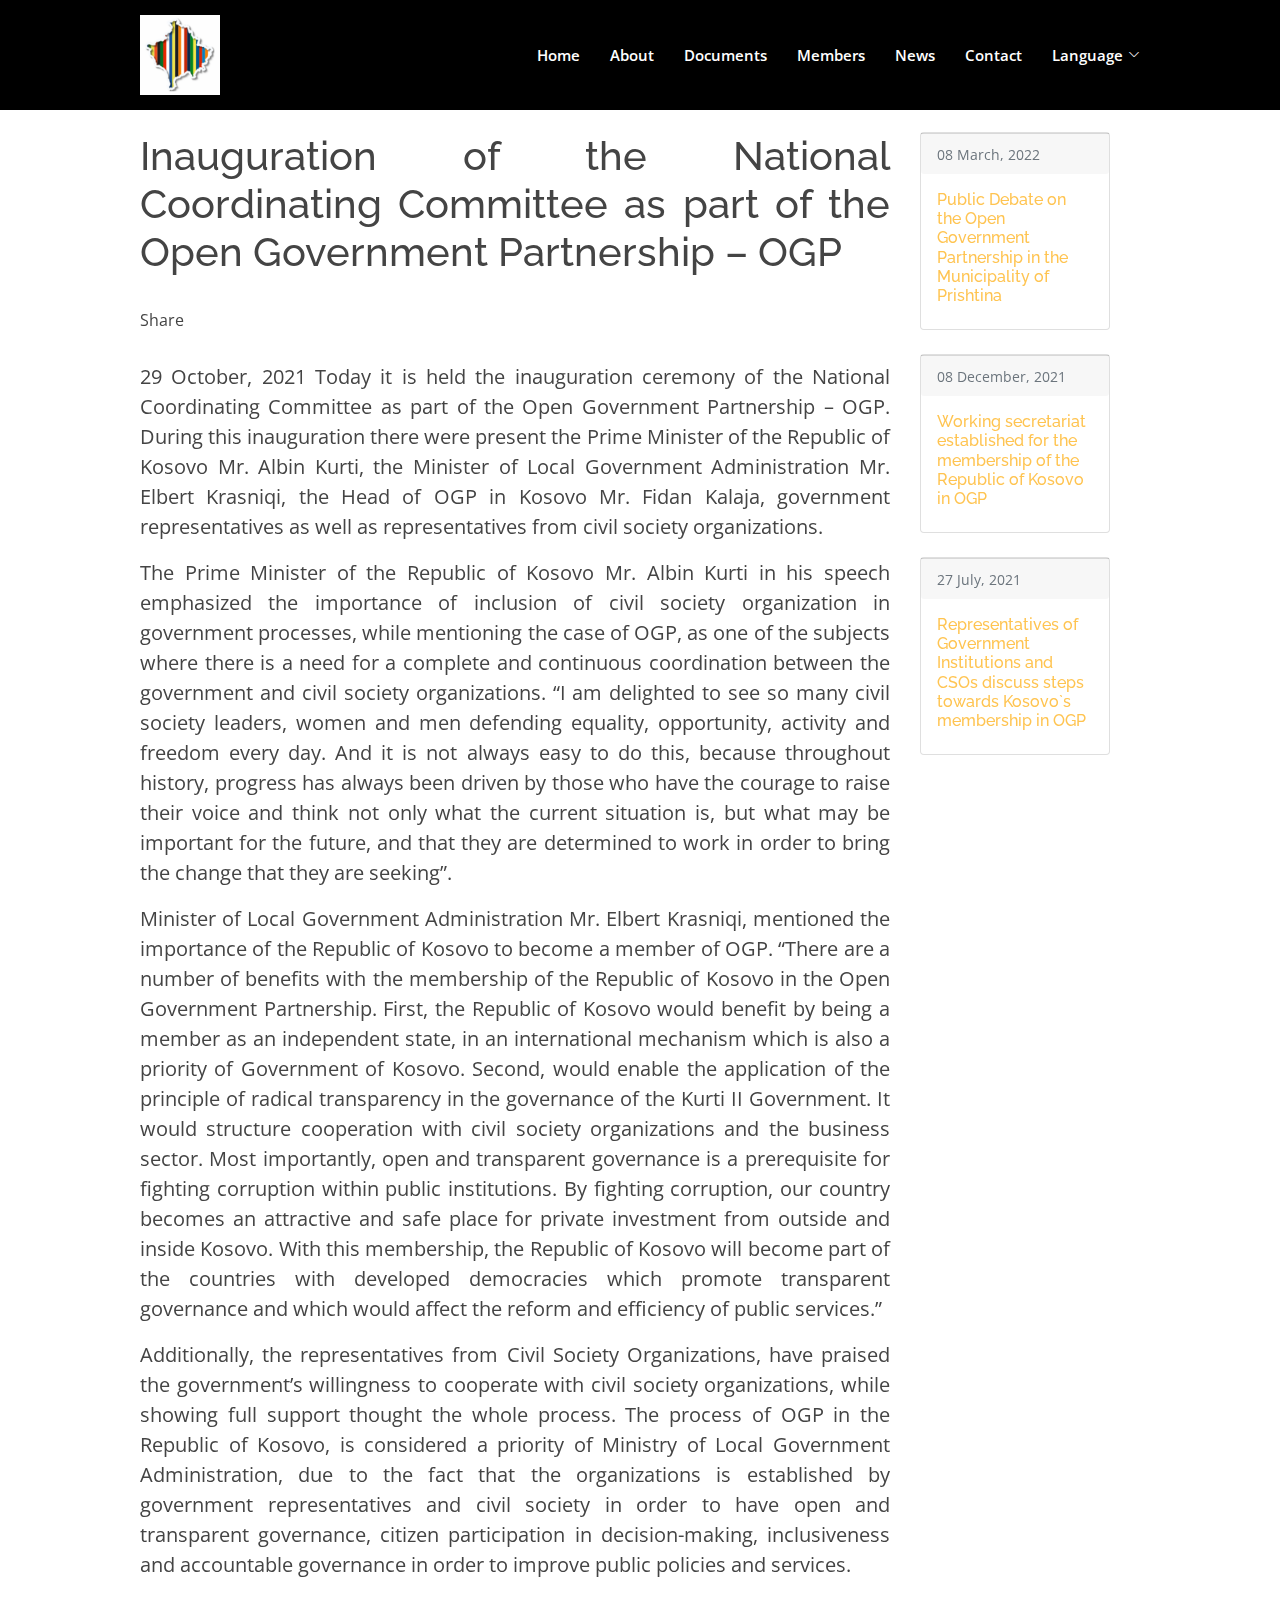
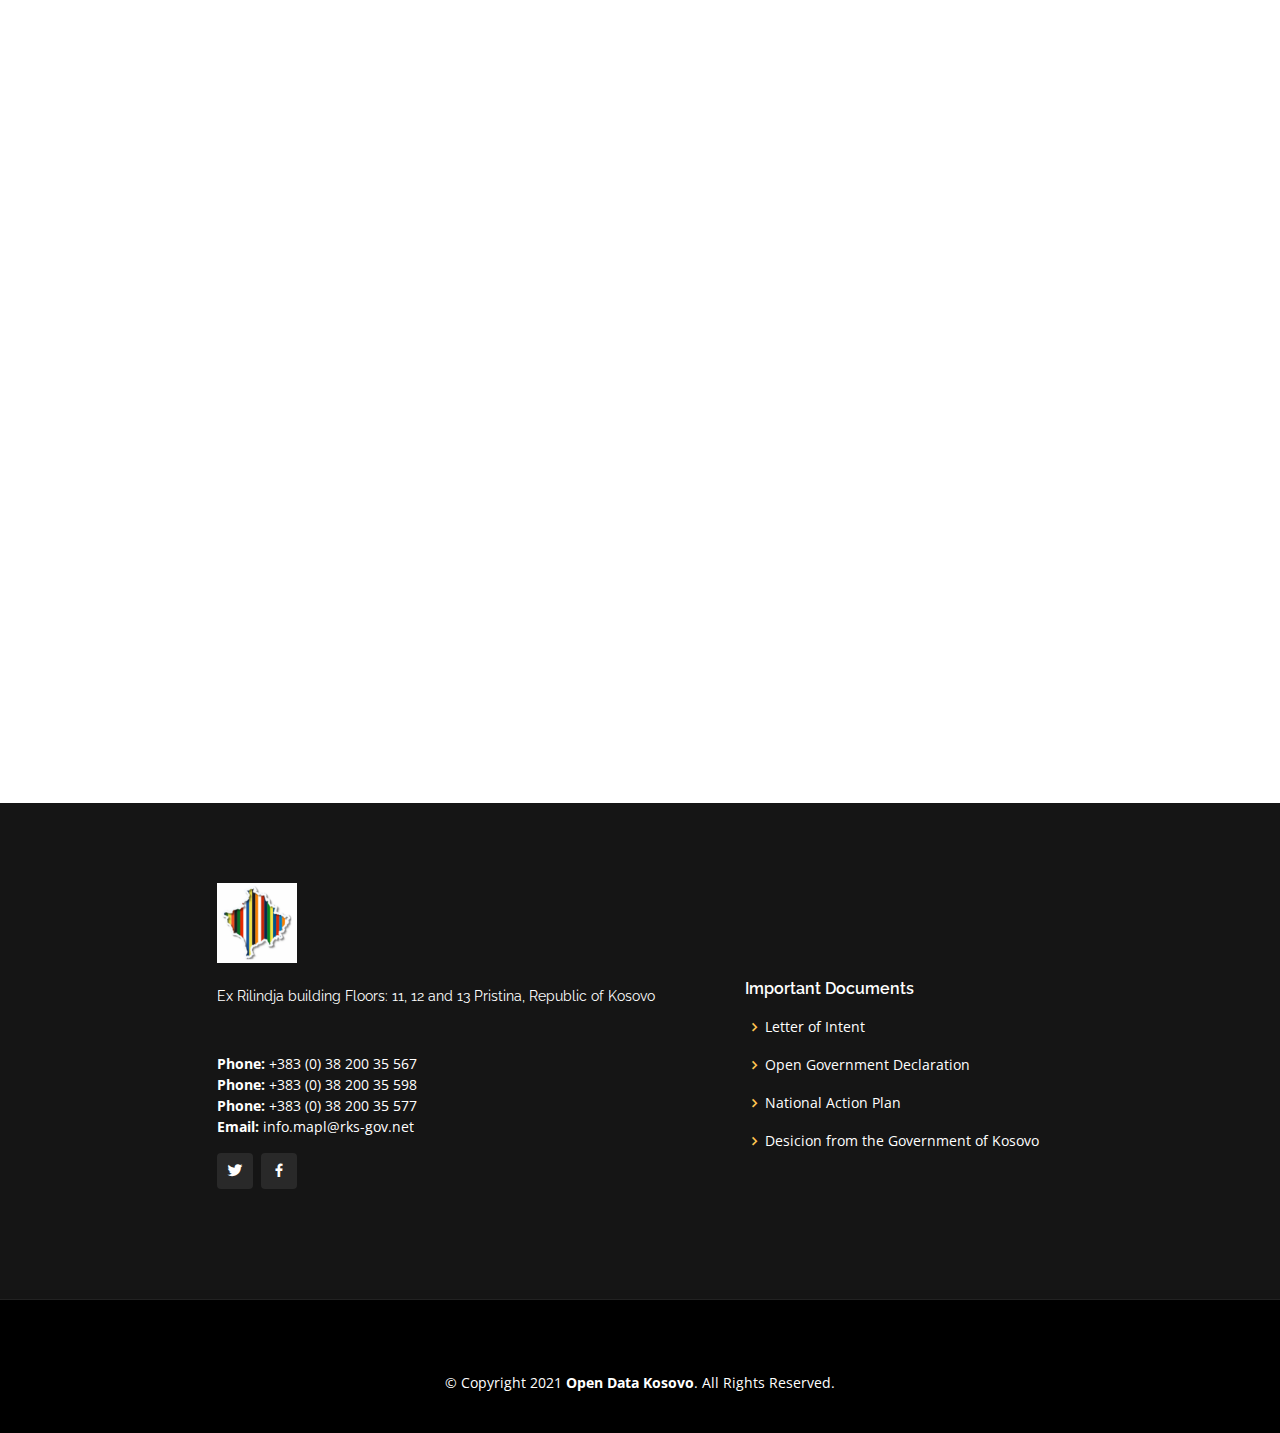
<file: news2.html>
<!DOCTYPE html>
<html lang="en">

<head>
  <meta charset="utf-8">
  <meta content="width=device-width, initial-scale=1.0" name="viewport">
  <meta property="og:type" content="article" />
  <meta property="og:title"
    content="Inauguration of the National Coordinating Committee as part of the Open Government Partnership - OGP" />
  <meta property="og:description" content="Members of the National Coordination Committee, representatives of public institutions and civil society, Members
  of the National Coordination Committee, representatives of public institutions and civil society, will
  play a key role in drafting the National Action Plan 2022-2024..." />
  <meta property="og:url" content="https://ogpkosova.org/news2" />
  <meta property="og:image" content="https://ogpkosova.org/assets/img/news1.jpg">
  <meta property="og:keywords" content="OGP, Kosovo, Open Government Partnership">
  <meta property="og:author" content="Open Data Kosovo">
  <meta name="viewport" content="width=device-width, initial-scale=1">
  <link rel="icon" href="assets/img/logo-ogp.png">
  <title>Inauguration of the National Coordinating Committee as part of the Open Government Partnership - OGP - Open
    Government Partnership</title>

  <link rel="stylesheet" href="css/bootstrap.css">
  <link rel="stylesheet" href="css/slick-theme.css">
  <link rel="stylesheet" href="css/slick.css">
  <script src="https://code.jquery.com/jquery-3.3.1.min.js"></script>
  <script src="js/languages.js"></script>
  <!-- Favicons -->

  <link rel="stylesheet" href="https://cdnjs.cloudflare.com/ajax/libs/font-awesome/4.7.0/css/font-awesome.min.css">
  <!-- Google Fonts -->
  <link
    href="https://fonts.googleapis.com/css?family=Open+Sans:300,300i,400,400i,600,600i,700,700i|Raleway:300,300i,400,400i,500,500i,600,600i,700,700i|Poppins:300,300i,400,400i,500,500i,600,600i,700,700i"
    rel="stylesheet">

  <!-- Vendor CSS Files -->
  <link href="assets/vendor/aos/aos.css" rel="stylesheet">
  <link href="assets/vendor/bootstrap/css/bootstrap.min.css" rel="stylesheet">
  <link href="assets/vendor/bootstrap-icons/bootstrap-icons.css" rel="stylesheet">
  <link href="assets/vendor/boxicons/css/boxicons.min.css" rel="stylesheet">
  <link href="assets/vendor/glightbox/css/glightbox.min.css" rel="stylesheet">
  <link href="assets/vendor/remixicon/remixicon.css" rel="stylesheet">
  <link href="assets/vendor/swiper/swiper-bundle.min.css" rel="stylesheet">

  <!-- Template Main CSS File -->
  <link href="assets/css/style.css" rel="stylesheet">


  <!-- =======================================================
  * Template Name: Gp - v4.3.0
  * Template URL: https://bootstrapmade.com/gp-free-multipurpose-html-bootstrap-template/
  * Author: BootstrapMade.com
  * License: https://bootstrapmade.com/license/
  ======================================================== -->
</head>

<body>

  <!-- ======= Header ======= -->
  <header id="header" class="fixed-top" style="background: black;">
    <div class="container d-flex align-items-center justify-content-lg-between">
      <style>
        .container,
        .container-fluid,
        .container-lg,
        .container-md,
        .container-sm,
        .container-xl,
        .container-xxl {
          width: 80%;
          padding-right: var(--bs-gutter-x, .75rem);
          padding-left: var(--bs-gutter-x, .75rem);
          margin-right: auto;
          margin-left: auto;
        }
      </style>
      <!-- <img src="assets/img/ogp-ks.png" width="80px" height="80px"><a href="index.html"></a> -->
      <img src="assets/img/logo-ogp.png" width="80px" height="80px"><a href="https://ogpkosova.org/index"></a>
      <!-- Uncomment below if you prefer to use an image logo -->
      <!-- <a href="index.html" class="logo me-auto me-lg-0"><img src="assets/img/logo.png" alt="" class="img-fluid"></a>-->

      <nav id="navbar" class="navbar ml-auto order-last order-lg-0">
        <ul>
          <li><a key="home" class="lang nav-link" href="https://ogpkosova.org/index#hero">Home</a></li>
          <li><a key="aboutt" class="lang nav-link" href="https://ogpkosova.org/index#about">About</a></li>
          <li><a key="documents" class="lang nav-link" href="https://ogpkosova.org/index#services">Documents</a>
          </li>
          <li><a key="Member" class="lang nav-link" href="https://ogpkosova.org/index#team">Members</a></li>
          <li><a key="news" class="lang nav-link" href="https://ogpkosova.org/index#news">News</a></li>
          <li><a key="contact" class="lang nav-link" href="https://ogpkosova.org/index#footer">Contact</a></li>
          <!-- <li><a href="index.html" class="lang" key="aboutt" class="nav-link scrollto" href="#about">About</a></li>
          <li><a href="index.html" class="lang" key="documents" class="nav-link scrollto" href="#services">Documents</a>
          </li>
         <li><a class="nav-link scrollto" href="#social">Social</a></li>-->
          <!-- <li><a class="nav-link scrollto " href="#portfolio">Stories</a></li> -->
          <!-- <li><a class="lang" key="Member" class="nav-link scrollto" href="#team">Members</a></li>
          <li><a class="lang" key="documents" class="nav-link scrollto" href="#news">News</a></li>

          <li><a class="lang" key="contact" class="nav-link scrollto" href="#footer">Contact</a></li> -->
          <li class="dropdown"><a class="translate" ><span key="language" class= "lang">Language</span> <i
              class="bi bi-chevron-down"></i></a>
            <ul>

              <li><a class="lang translate" key="english-lang" id="en">English</a></li>
              <li><a class="lang translate" key="albanian-lang" id="sq">Albanian</a></li>
              <li><a class="lang transition" key="serbian-lang" id="srb">Serbian</a></li>
              <!-- <li class="dropdown"><a href="#"><span>Deep Drop Down</span> <i class="bi bi-chevron-right"></i></a>
                <ul>
                  <li><a href="#">Deep Drop Down 1</a></li>
                  <li><a href="#">Deep Drop Down 2</a></li>
                  <li><a href="#">Deep Drop Down 3</a></li>
                  <li><a href="#">Deep Drop Down 4</a></li>
                  <li><a href="#">Deep Drop Down 5</a></li>
                </ul>
              </li> -->
             

            </ul>
          </li>

        </ul>
        <i class="bi bi-list mobile-nav-toggle"></i>

      </nav><!-- .navbar -->

      <!-- <a href="#about" class="get-started-btn scrollto">Get Started</a> -->

    </div>
  </header><!-- End Header -->

  <!-- End Hero -->

  <main id="main">

    <!-- ======= About Section ======= -->
    <br>
    <section id="about" class="about">
      <div class="container d-flex d-md-flex mt-5" data-aos="fade-up">

        <div class="row"> <br>

          <div class="col-lg-6 pt-4 pt-lg-0 order-2 order-lg-1 content " data-aos="fade-right" data-aos-delay="100">
            <br>
            <br>
            <br>
          </div>
        </div>

        <!-- Load Facebook SDK for JavaScript -->
        <div id="fb-root"></div>
        <script>(function (d, s, id) {
            var js, fjs = d.getElementsByTagName(s)[0];
            if (d.getElementById(id)) return;
            js = d.createElement(s); js.id = id;
            js.src = "https://connect.facebook.net/en_US/sdk.js#xfbml=1&version=v3.0";
            fjs.parentNode.insertBefore(js, fjs);
          }(document, 'script', 'facebook-jssdk'));</script>

        <div id="odk" class="odk" style="text-align: justify !important;margin-bottom: -50px;">
          <h1 class="lang" key="post-2-title">Inauguration of the National Coordinating Committee as part of the Open
            Government Partnership – OGP</h1><br>
          <!-- Share Facebook button -->
          <div class="fb-share-button" data-href="https://ogpkosova.org/news2" data-layout="button"
            data-size="large">Share</div>
          <blockquote class="blockquote text-left" style="text-align: justify !important;">
            <p class="mb-0">
            <p class="lang" key="new1">

              <br>29 October, 2021

              Today it is held the inauguration ceremony of the National Coordinating Committee as part of the Open
              Government Partnership – OGP. During this inauguration there were present the Prime Minister of the
              Republic of Kosovo Mr. Albin Kurti, the Minister of Local Government Administration Mr. Elbert Krasniqi,
              the Head of OGP in Kosovo Mr. Fidan Kalaja, government representatives as well as representatives from
              civil society organizations.
            </p>

            <p class="lang" key="new2"> The Prime Minister of the Republic of Kosovo Mr. Albin Kurti in his speech
              emphasized the importance of inclusion of civil society organization in government processes, while
              mentioning the case of OGP, as one of the subjects where there is a need for a complete and continuous
              coordination between the government and civil society organizations. “I am delighted to see so many civil
              society leaders, women and men defending equality, opportunity, activity and freedom every day. And it is
              not always easy to do this, because throughout history, progress has always been driven by those who have
              the courage to raise their voice and think not only what the current situation is, but what may be
              important for the future, and that they are determined to work in order to bring the change that they are
              seeking”.</p>
            <p class="lang" key="new3">Minister of Local Government Administration Mr. Elbert Krasniqi, mentioned the
              importance of the Republic of Kosovo to become a member of OGP. “There are a number of benefits with the
              membership of the Republic of Kosovo in the Open Government Partnership. First, the Republic of Kosovo
              would benefit by being a member as an independent state, in an international mechanism which is also a
              priority of Government of Kosovo. Second, would enable the application of the principle of radical
              transparency in the governance of the Kurti II Government. It would structure cooperation with civil
              society organizations and the business sector. Most importantly, open and transparent governance is a
              prerequisite for fighting corruption within public institutions. By fighting corruption, our country
              becomes an attractive and safe place for private investment from outside and inside Kosovo. With this
              membership, the Republic of Kosovo will become part of the countries with developed democracies which
              promote transparent governance and which would affect the reform and efficiency of public services.” </p>

            <p class="lang" key="new4">Additionally, the representatives from Civil Society Organizations, have praised
              the government’s willingness to cooperate with civil society organizations, while showing full support
              thought the whole process.

              The process of OGP in the Republic of Kosovo, is considered a priority of Ministry of Local Government
              Administration, due to the fact that the organizations is established by government representatives and
              civil society in order to have open and transparent governance, citizen participation in decision-making,
              inclusiveness and accountable governance in order to improve public policies and services.
            </p>
            </p>
          </blockquote>
        </div>


        <!-- Aside Posts -->

        <div id="asidePosts" class="asidePosts col-lg-3">

          <div class="col">
            <div class="card ">
              <a href="https://ogpkosova.org/news4" target="_blank">
                <div class="card-footer">
                  <small class="text-muted">08 <span class="lang" key="march">March</span>, 2022</small>
                </div>
              </a>
              <div class="card-body">
                <a href="https://ogpkosova.org/news4">
                  <h6 class="card-title lang" key="post-4-title"> Public Debate on the Open Government Partnership in
                    the
                    Municipality of Prishtina
                  </h6>
                </a>

              </div>

            </div>
          </div>

          <br>
          <div class="col">
            <div class="card">
              <a href="https://ogpkosova.org/news3" target="_blank">
                <div class="card-footer">
                  <small class="text-muted">08 <span class="lang" key="december">December</span>, 2021</small>
                </div>
              </a>
              <div class="card-body">
                <a href="https://ogpkosova.org/news3" target="_blank">
                  <h6 class="card-title lang" key="post-1-title">Working secretariat established for the membership of
                    the
                    Republic
                    of Kosovo in OGP
                  </h6>
                </a>
              </div>

            </div>
          </div>



          <br>
          <div class="col">
            <div class="card">
              <a href="https://ogpkosova.org/news1" target="_blank">
                <div class="card-footer">
                  <small class="text-muted">27 <span class="lang" key="july">July</span>, 2021</small>
                </div>
              </a>
              <div class="card-body">
                <a href="https://ogpkosova.org/news1" target="_blank">
                  <h6 class="card-title lang" key="post-3-title">Representatives of Government
                    Institutions and CSOs discuss steps towards Kosovo`s membership in OGP</h6>
                </a>

              </div>
            </div>
          </div>
        </div>


        <!-- Aside posts -->
      </div>

    </section><!-- End About Section -->

    <section id="portfolio" class="portfolio mt-n5">
      <div class="container" data-aos="fade-up">
        <div class="row portfolio-container" data-aos="fade-up" data-aos-delay="200">
          <div class="col-lg-4 col-md-6 portfolio-item filter-card">
            <div class="portfolio-wrap">
              <img src="assets/img/news/1.jpg" class="img-fluid" alt="">

            </div>
          </div>
          <div class="col-lg-4 col-md-6 portfolio-item filter-card">
            <div class="portfolio-wrap">
              <img src="assets/img/news/2.jpg" class="img-fluid" alt="">
            </div>
          </div>

          <div class="col-lg-4 col-md-6 portfolio-item filter-card">
            <div class="portfolio-wrap">
              <img src="assets/img/news/3.jpg" class="img-fluid" alt="">

            </div>
          </div>
          <div class="col-lg-4 col-md-6 portfolio-item filter-card">
            <div class="portfolio-wrap">
              <img src="assets/img/news/4.jpg" class="img-fluid" alt="">

            </div>
          </div>
          <div class="col-lg-4 col-md-6 portfolio-item filter-card">
            <div class="portfolio-wrap">
              <img src="assets/img/news/5.jpg" class="img-fluid" alt="">

            </div>
          </div>
          <div class="col-lg-4 col-md-6 portfolio-item filter-card">
            <div class="portfolio-wrap">
              <img src="assets/img/news/6.jpg" class="img-fluid" alt="">

            </div>
          </div>
          <div class="col-lg-4 col-md-6 portfolio-item filter-card">
            <div class="portfolio-wrap">
              <img src="assets/img/news/7.jpg" class="img-fluid" alt="">

            </div>
          </div>
        </div>

      </div>
    </section>
    <!-- ======= Footer ======= -->
    <footer id="footer">
      <div class="footer-top">
        <div class="container">
          <div class="row">

            <div class="col-lg-6 col-md-5 col-sm-6 mr-3">
              <div class="footer-info">
                <img src="assets/img/logo-ogp.png" width="80px" height="80px">
                <br><br>
                <p class="lang" key="Ex">
                  Ex Rilindja building Floors: 11, 12 and 13 Pristina, Republic of Kosovo<br><br>

                </p>
                <br>
                <strong class="lang" key="phone">Phone:</strong> +383 (0) 38 200 35 567<br>
                <strong class="lang" key="phone">Phone:</strong> +383 (0) 38 200 35 598<br>
                <strong class="lang" key="phone">Phone:</strong> +383 (0) 38 200 35 577<br>
                <strong class="lang" key="email">Email:</strong> info.mapl@rks-gov.net<br>
                <div class="social-links mt-3">
                  <a href="https://twitter.com/MPL_KS" class="twitter"><i class="bx bxl-twitter"></i></a>
                  <a href="https://www.facebook.com/maplks" class="facebook"><i class="bx bxl-facebook"></i></a>
                  <!-- <a href="#" class="instagram"><i class="bx bxl-instagram"></i></a>
                <a href="#" class="google-plus"><i class="bx bxl-skype"></i></a>
                <a href="#" class="linkedin"><i class="bx bxl-linkedin"></i></a> -->
                </div>
              </div>
            </div>
            <div class="col-lg-4 col-md-4 col-sm-6 footer-links mt-5 pt-5">
              <h4 class="lang" key="IMPORTANT">Important Documents</h4>
              <ul>
                <li><i class="bx bx-chevron-right"></i> <a href="index.html#services" class="lang" key="Letter">Letter of
                    Intent</a></li>
                <li><i class="bx bx-chevron-right"></i> <a href="#services" class="lang" key="OGD">Open Government
                    Declaration</a></li>
                <li><i class="bx bx-chevron-right"></i> <a href="#services" class="lang" key="nap">National Action
                    Plan</a></li>
                <li><i class="bx bx-chevron-right"></i> <a href="#services" class="lang" key="DGK">Desicion from the
                    Government of Kosovo</a></li>
                <!--<li><i class="bx bx-chevron-right"></i> <a href="#">Graphic Design</a></li>-->
              </ul>
            </div>

            <!-- <div class="col-lg-2 col-md-6 footer-links">
               <h4>Useful Links</h4>
            <ul>
              <li><i class="bx bx-chevron-right"></i> <a href="#">Home</a></li>
              <li><i class="bx bx-chevron-right"></i> <a href="#">About us</a></li>
              <li><i class="bx bx-chevron-right"></i> <a href="#">Services</a></li>
              <li><i class="bx bx-chevron-right"></i> <a href="#">Terms of service</a></li>
              <li><i class="bx bx-chevron-right"></i> <a href="#">Privacy policy</a></li>
            </ul> 
            </div> -->

            <!-- <div class="col-lg-3 col-md-6 footer-links">
               <h4>Our Services</h4>
            <ul>
              <li><i class="bx bx-chevron-right"></i> <a href="#">Web Design</a></li>
              <li><i class="bx bx-chevron-right"></i> <a href="#">Web Development</a></li>
              <li><i class="bx bx-chevron-right"></i> <a href="#">Product Management</a></li>
              <li><i class="bx bx-chevron-right"></i> <a href="#">Marketing</a></li>
              <li><i class="bx bx-chevron-right"></i> <a href="#">Graphic Design</a></li>
            </ul> 
            </div>-->

            <!-- <div class="col-lg-4 col-md-6 footer-newsletter">
               <h4>Our Newsletter</h4>
            <p>Tamen quem nulla quae legam multos aute sint culpa legam noster magna</p>
            <form action="" method="post">
              <input type="email" name="email"><input type="submit" value="Subscribe">
            </form> 

            </div>-->

          </div>
        </div>
      </div>

      <div class="container">
        <div class="lang copyright" key="Copy" style="text-align:center;">
          <br><br> &copy; Copyright 2021 <strong><span>Open Data Kosovo</span></strong>. All Rights Reserved.
        </div>
        <div class="credits">
          <!-- All the links in the footer should remain intact. -->
          <!-- You can delete the links only if you purchased the pro version. -->
          <!-- Licensing information: https://bootstrapmade.com/license/ -->
          <!-- Purchase the pro version with working PHP/AJAX contact form: https://bootstrapmade.com/gp-free-multipurpose-html-bootstrap-template/ -->
          <a href="https://bootstrapmade.com/"></a>
        </div>
      </div>
    </footer><!-- End Footer -->
    <!-- 
  <div id="preloader"></div> -->
    <a href="#" class="back-to-top d-flex align-items-center justify-content-center"><i
        class="bi bi-arrow-up-short"></i></a>
    <script type="text/javascript" src="js/jquery-3.5.1.min.js"></script>
    <script type="text/javascript" src="js/popper.min.js"></script>
    <script type="text/javascript" src="js/bootstrap.min.js"></script>
    <script type="text/javascript" src="js/slick.min.js"></script>
    <script type="text/javascript" src="js/my.js"></script>
    <!-- Vendor JS Files -->
    <script src="assets/vendor/aos/aos.js"></script>
    <script src="assets/vendor/bootstrap/js/bootstrap.bundle.min.js"></script>
    <script src="assets/vendor/glightbox/js/glightbox.min.js"></script>
    <script src="assets/vendor/isotope-layout/isotope.pkgd.min.js"></script>
    <script src="assets/vendor/php-email-form/validate.js"></script>
    <script src="assets/vendor/purecounter/purecounter.js"></script>
    <script src="assets/vendor/swiper/swiper-bundle.min.js"></script>

    <!-- Template Main JS File -->
    <script src="assets/js/main.js"></script>


  </main>

</body>

</html>
</file>
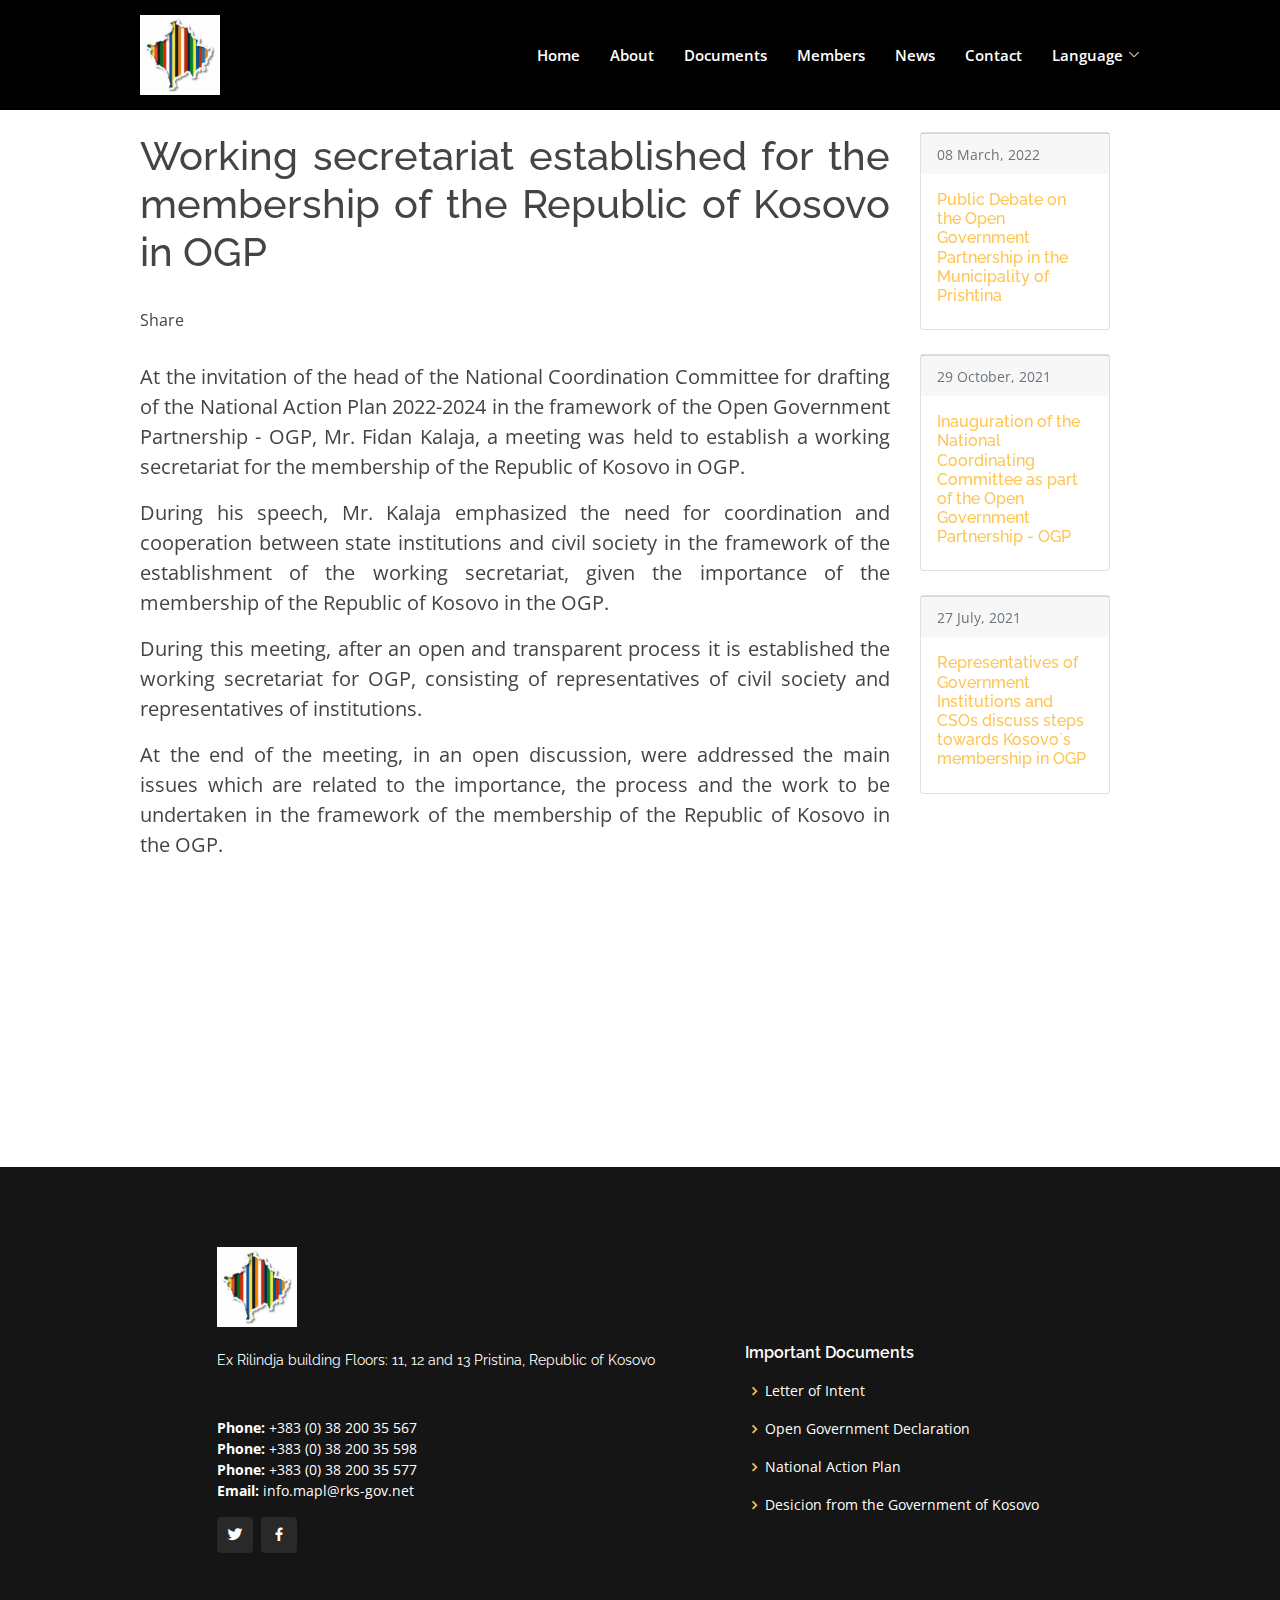
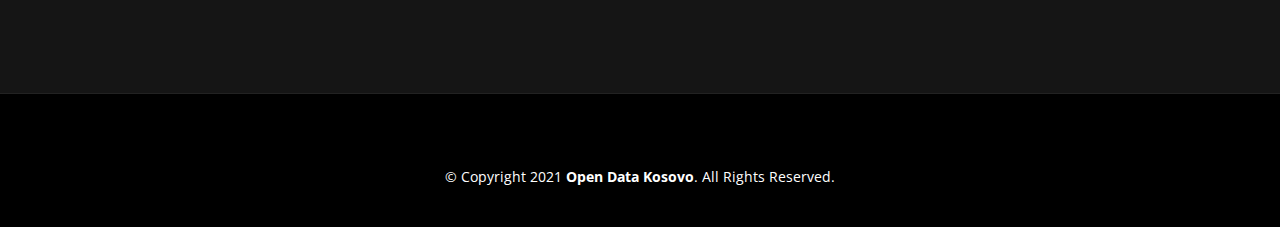
<file: news3.html>
<!DOCTYPE html>
<html lang="en">

<head>
  <meta charset="utf-8">
  <meta content="width=device-width, initial-scale=1.0" name="viewport">
  <meta property="og:type" content="article" />
  <meta property="og:title"
    content="Working secretariat established for the membership of the Republic of Kosovo in OGP" />
  <meta property="og:description" content="At the invitation of the head of the National Coordination Committee for drafting of the National Action
  Plan 2022-2024 in the framework of the Open Government Partnership - OGP, Mr. Fidan Kalaja, a meeting was
  held to establish a working secretariat for the membership of the Republic of Kosovo in OGP..." />
  <meta property="og:url" content="https://ogpkosova.org/news3" />
  <meta property="og:image" content="https://ogpkosova.org/assets/img/post_3_imgs/home-post3-img.jpg">
  <meta property="og:keywords" content="OGP, Kosovo, Open Government Partnership">
  <meta property="og:author" content="Open Data Kosovo">
  <meta name="viewport" content="width=device-width, initial-scale=1">
  <link rel="icon" href="assets/img/logo-ogp.png">
  <title>Working secretariat established for the membership of the Republic of Kosovo in OGP - Open Government
    Partnership</title>

  <link rel="stylesheet" href="css/bootstrap.css">
  <link rel="stylesheet" href="css/slick-theme.css">
  <link rel="stylesheet" href="css/slick.css">
  <script src="https://code.jquery.com/jquery-3.3.1.min.js"></script>
  <script src="js/languages.js"></script>
  <!-- Favicons -->

  <link rel="stylesheet" href="https://cdnjs.cloudflare.com/ajax/libs/font-awesome/4.7.0/css/font-awesome.min.css">
  <!-- Google Fonts -->
  <link
    href="https://fonts.googleapis.com/css?family=Open+Sans:300,300i,400,400i,600,600i,700,700i|Raleway:300,300i,400,400i,500,500i,600,600i,700,700i|Poppins:300,300i,400,400i,500,500i,600,600i,700,700i"
    rel="stylesheet">

  <!-- Vendor CSS Files -->
  <link href="assets/vendor/aos/aos.css" rel="stylesheet">
  <link href="assets/vendor/bootstrap/css/bootstrap.min.css" rel="stylesheet">
  <link href="assets/vendor/bootstrap-icons/bootstrap-icons.css" rel="stylesheet">
  <link href="assets/vendor/boxicons/css/boxicons.min.css" rel="stylesheet">
  <link href="assets/vendor/glightbox/css/glightbox.min.css" rel="stylesheet">
  <link href="assets/vendor/remixicon/remixicon.css" rel="stylesheet">
  <link href="assets/vendor/swiper/swiper-bundle.min.css" rel="stylesheet">

  <!-- Template Main CSS File -->
  <link href="assets/css/style.css" rel="stylesheet">


  <!-- =======================================================
  * Template Name: Gp - v4.3.0
  * Template URL: https://bootstrapmade.com/gp-free-multipurpose-html-bootstrap-template/
  * Author: BootstrapMade.com
  * License: https://bootstrapmade.com/license/
  ======================================================== -->
</head>

<body>

  <!-- ======= Header ======= -->
  <header id="header" class="fixed-top" style="background: black;">
    <div class="container d-flex align-items-center justify-content-lg-between">
      <style>
        .container,
        .container-fluid,
        .container-lg,
        .container-md,
        .container-sm,
        .container-xl,
        .container-xxl {
          width: 80%;
          padding-right: var(--bs-gutter-x, .75rem);
          padding-left: var(--bs-gutter-x, .75rem);
          margin-right: auto;
          margin-left: auto;
        }
      </style>
      <!-- <img src="assets/img/ogp-ks.png" width="80px" height="80px"><a href="index.html"></a> -->
      <img src="assets/img/logo-ogp.png" width="80px" height="80px"><a href="index.html"></a>
      <!-- Uncomment below if you prefer to use an image logo -->
      <!-- <a href="index.html" class="logo me-auto me-lg-0"><img src="assets/img/logo.png" alt="" class="img-fluid"></a>-->

      <nav id="navbar" class="navbar ml-auto order-last order-lg-0">
        <ul>
          <li><a key="home" class="lang nav-link" href="https://ogpkosova.org/index#hero">Home</a></li>
          <li><a key="aboutt" class="lang nav-link" href="https://ogpkosova.org/index#about">About</a></li>
          <li><a key="documents" class="lang nav-link" href="https://ogpkosova.org/index#services">Documents</a>
          </li>
          <li><a key="Member" class="lang nav-link" href="https://ogpkosova.org/index#team">Members</a></li>
          <li><a key="news" class="lang nav-link" href="https://ogpkosova.org/index#news">News</a></li>
          <li><a key="contact" class="lang nav-link" href="https://ogpkosova.org/index#footer">Contact</a></li>
          <!-- <li><a href="index.html" class="lang" key="aboutt" class="nav-link scrollto" href="#about">About</a></li>
          <li><a href="index.html" class="lang" key="documents" class="nav-link scrollto" href="#services">Documents</a>
          </li>
           <li><a class="nav-link scrollto" href="#social">Social</a></li>-->
          <!-- <li><a class="nav-link scrollto " href="#portfolio">Stories</a></li> -->
          <!-- <li><a class="lang" key="Member" class="nav-link scrollto" href="#team">Members</a></li>
          <li><a class="lang" key="documents" class="nav-link scrollto" href="#news">News</a></li>
          <li><a class="lang" key="contact" class="nav-link scrollto" href="#footer">Contact</a></li> -->
          
          <li class="dropdown"><a class="translate" ><span key="language" class= "lang">Language</span> <i
            class="bi bi-chevron-down"></i></a>
            <ul> 
              <li><a class="lang translate" key="english-lang" id="en">English</a></li>
              <li><a class="lang translate" key="albanian-lang" id="sq">Albanian</a></li>
              <li><a class="translate lang" key="serbian-lang" id="srb">Serbian</a></li>
             
              <!-- <li class="dropdown"><a href="#"><span>Deep Drop Down</span> <i class="bi bi-chevron-right"></i></a>
                <ul>
                  <li><a href="#">Deep Drop Down 1</a></li>
                  <li><a href="#">Deep Drop Down 2</a></li>
                  <li><a href="#">Deep Drop Down 3</a></li>
                  <li><a href="#">Deep Drop Down 4</a></li>
                  <li><a href="#">Deep Drop Down 5</a></li>
                </ul>
              </li> -->
              
            </ul>
        </ul>
        <i class="bi bi-list mobile-nav-toggle"></i>

      </nav><!-- .navbar -->

      <!-- <a href="#about" class="get-started-btn scrollto">Get Started</a> -->

    </div>
  </header><!-- End Header -->

  <!-- End Hero -->

  <main id="main">

    <!-- ======= About Section ======= -->
    <br>
    <section id="about" class="about">
      <div class="container d-flex d-md-flex mt-5" data-aos="fade-up">

        <div class="row"> <br>

          <div class="col-lg-6 pt-4 pt-lg-0 order-2 order-lg-1 content" data-aos="fade-right" data-aos-delay="100">
            <br>
            <br>
            <br>
          </div>
        </div>

        <!-- Load Facebook SDK for JavaScript -->
        <div id="fb-root"></div>
        <script>(function (d, s, id) {
            var js, fjs = d.getElementsByTagName(s)[0];
            if (d.getElementById(id)) return;
            js = d.createElement(s); js.id = id;
            js.src = "https://connect.facebook.net/en_US/sdk.js#xfbml=1&version=v3.0";
            fjs.parentNode.insertBefore(js, fjs);
          }(document, 'script', 'facebook-jssdk'));</script>

        <div id="odk" class="odk" style="text-align: justify !important;margin-bottom: -50px;">
          <h1 class="lang" key="post-1-title">Working secretariat established for the membership of the
            Republic
            of Kosovo in OGP</h1><br>
          <!-- Share Facebook button -->
          <div class="fb-share-button" data-href="https://ogpkosova.org/news3.html" data-layout="button"
            data-size="large">Share</div>
          <blockquote class="blockquote text-left" style="text-align: justify !important;margin-bottom: -50px;">
            <p class="mb-0">
            <p class="lang" key="post-1-p1">

              <br>At the invitation of the head of the National Coordination Committee for drafting of the National
              Action Plan 2022-2024 in the framework of the Open Government Partnership - OGP, Mr. Fidan Kalaja, a
              meeting was held to establish a working secretariat for the membership of the Republic of Kosovo in OGP.
            </p>

            <p class="lang" key="post-1-p2"> During his speech, Mr. Kalaja emphasized the need for coordination and
              cooperation between state institutions and civil society in the framework of the establishment of the
              working secretariat, given the importance of the membership of the Republic of Kosovo in the OGP.</p>
            <p class="lang" key="post-1-p3"> During this meeting, after an open and transparent process it is
              established the working secretariat for OGP, consisting of representatives of civil society and
              representatives of institutions. </p>

            <p class="lang" key="post-1-p4">At the end of the meeting, in an open discussion, were addressed the main
              issues which are related to the importance, the process and the work to be undertaken in the framework of
              the membership of the Republic of Kosovo in the OGP.

            </p>
            </p>
          </blockquote>
        </div>
              <!-- Aside Posts -->

              <div id="asidePosts" class="asidePosts col-lg-3">
         
                <div class="col">
                  <div class="card ">
                    <a href="https://ogpkosova.org/news4" target="_blank">
                    <div class="card-footer">
                      <small class="text-muted">08 <span class="lang" key="march">March</span>, 2022</small>
                    </div>
                    </a>
                    <div class="card-body">
                      <a href="https://ogpkosova.org/news4">
                        <h6 class="card-title lang" key="post-4-title"> Public Debate on the Open Government Partnership in the
                          Municipality of Prishtina
                        </h6>
                      </a>
                   
                    </div>
          
                  </div>
                </div>
                <br>
                <div class="col">
                  <div class="card">
                    <a href="https://ogpkosova.org/news2" target="_blank">
                    <div class="card-footer">
                      <small class="text-muted">29 <span class="lang" key="october">October</span>, 2021</small>
                    </div>
                    </a>
                    <div class="card-body">
                      <a href="https://ogpkosova.org/news2" target="_blank">
                        <h6 class="card-title lang" key="post-2-title">Inauguration of the National
                          Coordinating Committee as part of the Open Government Partnership - OGP</h6>
                      </a>
                      
                    </div>
          
                  </div>
                </div>
                <br>
                <div class="col">
                  <div class="card">
                    <a href="https://ogpkosova.org/news1" target="_blank">
                    <div class="card-footer">
                      <small class="text-muted">27 <span class="lang" key="july">July</span>, 2021</small>
                    </div>
                    </a>
                    <div class="card-body">
                      <a href="https://ogpkosova.org/news1" target="_blank">
                        <h6 class="card-title lang" key="post-3-title">Representatives of Government
                          Institutions and CSOs discuss steps towards Kosovo`s membership in OGP</h6>
                      </a>
                     
                    </div>
                  </div>
                </div>
           
              </div>
      
      
              <!-- Aside posts -->

      </div>


    </section><!-- End About Section -->

    <section id="portfolio" class="portfolio mt-n5">
      <div class="container" data-aos="fade-up">
        <div class="row portfolio-container" data-aos="fade-up" data-aos-delay="200">
          <div class="col-lg-4 col-md-6 portfolio-item filter-card">
            <div class="portfolio-wrap">
              <img src="assets/img/post_1/1.jpg" class="img-fluid" alt="">

            </div>
          </div>
          <div class="col-lg-4 col-md-6 portfolio-item filter-card">
            <div class="portfolio-wrap">
              <img src="assets/img/post_1/2.jpg" class="img-fluid" alt="">
            </div>
          </div>

          <div class="col-lg-4 col-md-6 portfolio-item filter-card">
            <div class="portfolio-wrap">
              <img src="assets/img/post_1/3.jpg" class="img-fluid" alt="">

            </div>
          </div>

        </div>

      </div>
    </section>
    <!-- ======= Footer ======= -->
    <footer id="footer">
      <div class="footer-top">
        <div class="container">
          <div class="row">

            <div class="col-lg-6 col-md-5 col-sm-6 mr-3 ">
              <div class="footer-info">
                <img src="assets/img/logo-ogp.png" width="80px" height="80px">
                <br><br>
                <p class="lang" key="Ex">
                  Ex Rilindja building Floors: 11, 12 and 13 Pristina, Republic of Kosovo<br><br>
                </p>
                <br>
                <strong class="lang" key="phone">Phone:</strong> +383 (0) 38 200 35 567<br>
                <strong class="lang" key="phone">Phone:</strong> +383 (0) 38 200 35 598<br>
                <strong class="lang" key="phone">Phone:</strong> +383 (0) 38 200 35 577<br>
                <strong class="lang" key="email">Email:</strong> info.mapl@rks-gov.net<br>
                <div class="social-links mt-3">
                  <a href="https://twitter.com/MPL_KS" class="twitter"><i class="bx bxl-twitter"></i></a>
                  <a href="https://www.facebook.com/maplks" class="facebook"><i class="bx bxl-facebook"></i></a>
                  <!-- <a href="#" class="instagram"><i class="bx bxl-instagram"></i></a>
                <a href="#" class="google-plus"><i class="bx bxl-skype"></i></a>
                <a href="#" class="linkedin"><i class="bx bxl-linkedin"></i></a> -->
                </div>
              </div>
            </div>
            <div class="col-lg-4 col-md-4 col-sm-6 footer-links mt-5 pt-5 ">
              <h4 class="lang" key="IMPORTANT">Important Documents</h4>
              <ul>
                <li><i class="bx bx-chevron-right"></i> <a href="index.html#services" class="lang" key="Letter">Letter of
                    Intent</a></li>
                <li><i class="bx bx-chevron-right"></i> <a href="index.html#services" class="lang" key="OGD">Open Government
                    Declaration</a></li>
                <li><i class="bx bx-chevron-right"></i> <a href="index.html#services" class="lang" key="nap">National Action
                    Plan</a></li>
                <li><i class="bx bx-chevron-right"></i> <a href="index.html#services" class="lang" key="DGK">Desicion from the
                    Government of Kosovo</a></li>
                <!--<li><i class="bx bx-chevron-right"></i> <a href="#">Graphic Design</a></li>-->
              </ul>
            </div>

            <div class="col-lg-2 col-md-6 footer-links">
              <!-- <h4>Useful Links</h4>
            <ul>
              <li><i class="bx bx-chevron-right"></i> <a href="#">Home</a></li>
              <li><i class="bx bx-chevron-right"></i> <a href="#">About us</a></li>
              <li><i class="bx bx-chevron-right"></i> <a href="#">Services</a></li>
              <li><i class="bx bx-chevron-right"></i> <a href="#">Terms of service</a></li>
              <li><i class="bx bx-chevron-right"></i> <a href="#">Privacy policy</a></li>
            </ul> -->
            </div>

            <div class="col-lg-3 col-md-6 footer-links">
              <!-- <h4>Our Services</h4>
            <ul>
              <li><i class="bx bx-chevron-right"></i> <a href="#">Web Design</a></li>
              <li><i class="bx bx-chevron-right"></i> <a href="#">Web Development</a></li>
              <li><i class="bx bx-chevron-right"></i> <a href="#">Product Management</a></li>
              <li><i class="bx bx-chevron-right"></i> <a href="#">Marketing</a></li>
              <li><i class="bx bx-chevron-right"></i> <a href="#">Graphic Design</a></li>
            </ul> -->
            </div>

            <div class="col-lg-4 col-md-6 footer-newsletter">
              <!-- <h4>Our Newsletter</h4>
            <p>Tamen quem nulla quae legam multos aute sint culpa legam noster magna</p>
            <form action="" method="post">
              <input type="email" name="email"><input type="submit" value="Subscribe">
            </form> -->

            </div>

          </div>
        </div>
      </div>

      <div class="container">
        <div class="lang copyright" key="Copy" style="text-align:center;" >
          <br><br> &copy; Copyright 2021 <strong><span>Open Data Kosovo</span></strong>. All Rights Reserved.
        </div>
        <div class="credits">
          <!-- All the links in the footer should remain intact. -->
          <!-- You can delete the links only if you purchased the pro version. -->
          <!-- Licensing information: https://bootstrapmade.com/license/ -->
          <!-- Purchase the pro version with working PHP/AJAX contact form: https://bootstrapmade.com/gp-free-multipurpose-html-bootstrap-template/ -->
          <a href="https://bootstrapmade.com/"></a>
        </div>
      </div>
    </footer><!-- End Footer -->

    <!-- <div id="preloader"></div> -->
    <a href="#" class="back-to-top d-flex align-items-center justify-content-center"><i
        class="bi bi-arrow-up-short"></i></a>
    <script type="text/javascript" src="js/jquery-3.5.1.min.js"></script>
    <script type="text/javascript" src="js/popper.min.js"></script>
    <script type="text/javascript" src="js/bootstrap.min.js"></script>
    <script type="text/javascript" src="js/slick.min.js"></script>
    <script type="text/javascript" src="js/my.js"></script>
    <!-- Vendor JS Files -->
    <script src="assets/vendor/aos/aos.js"></script>
    <script src="assets/vendor/bootstrap/js/bootstrap.bundle.min.js"></script>
    <script src="assets/vendor/glightbox/js/glightbox.min.js"></script>
    <script src="assets/vendor/isotope-layout/isotope.pkgd.min.js"></script>
    <script src="assets/vendor/php-email-form/validate.js"></script>
    <script src="assets/vendor/purecounter/purecounter.js"></script>
    <script src="assets/vendor/swiper/swiper-bundle.min.js"></script>

    <!-- Template Main JS File -->
    <script src="assets/js/main.js"></script>



</main>
</body>

</html>
</file>
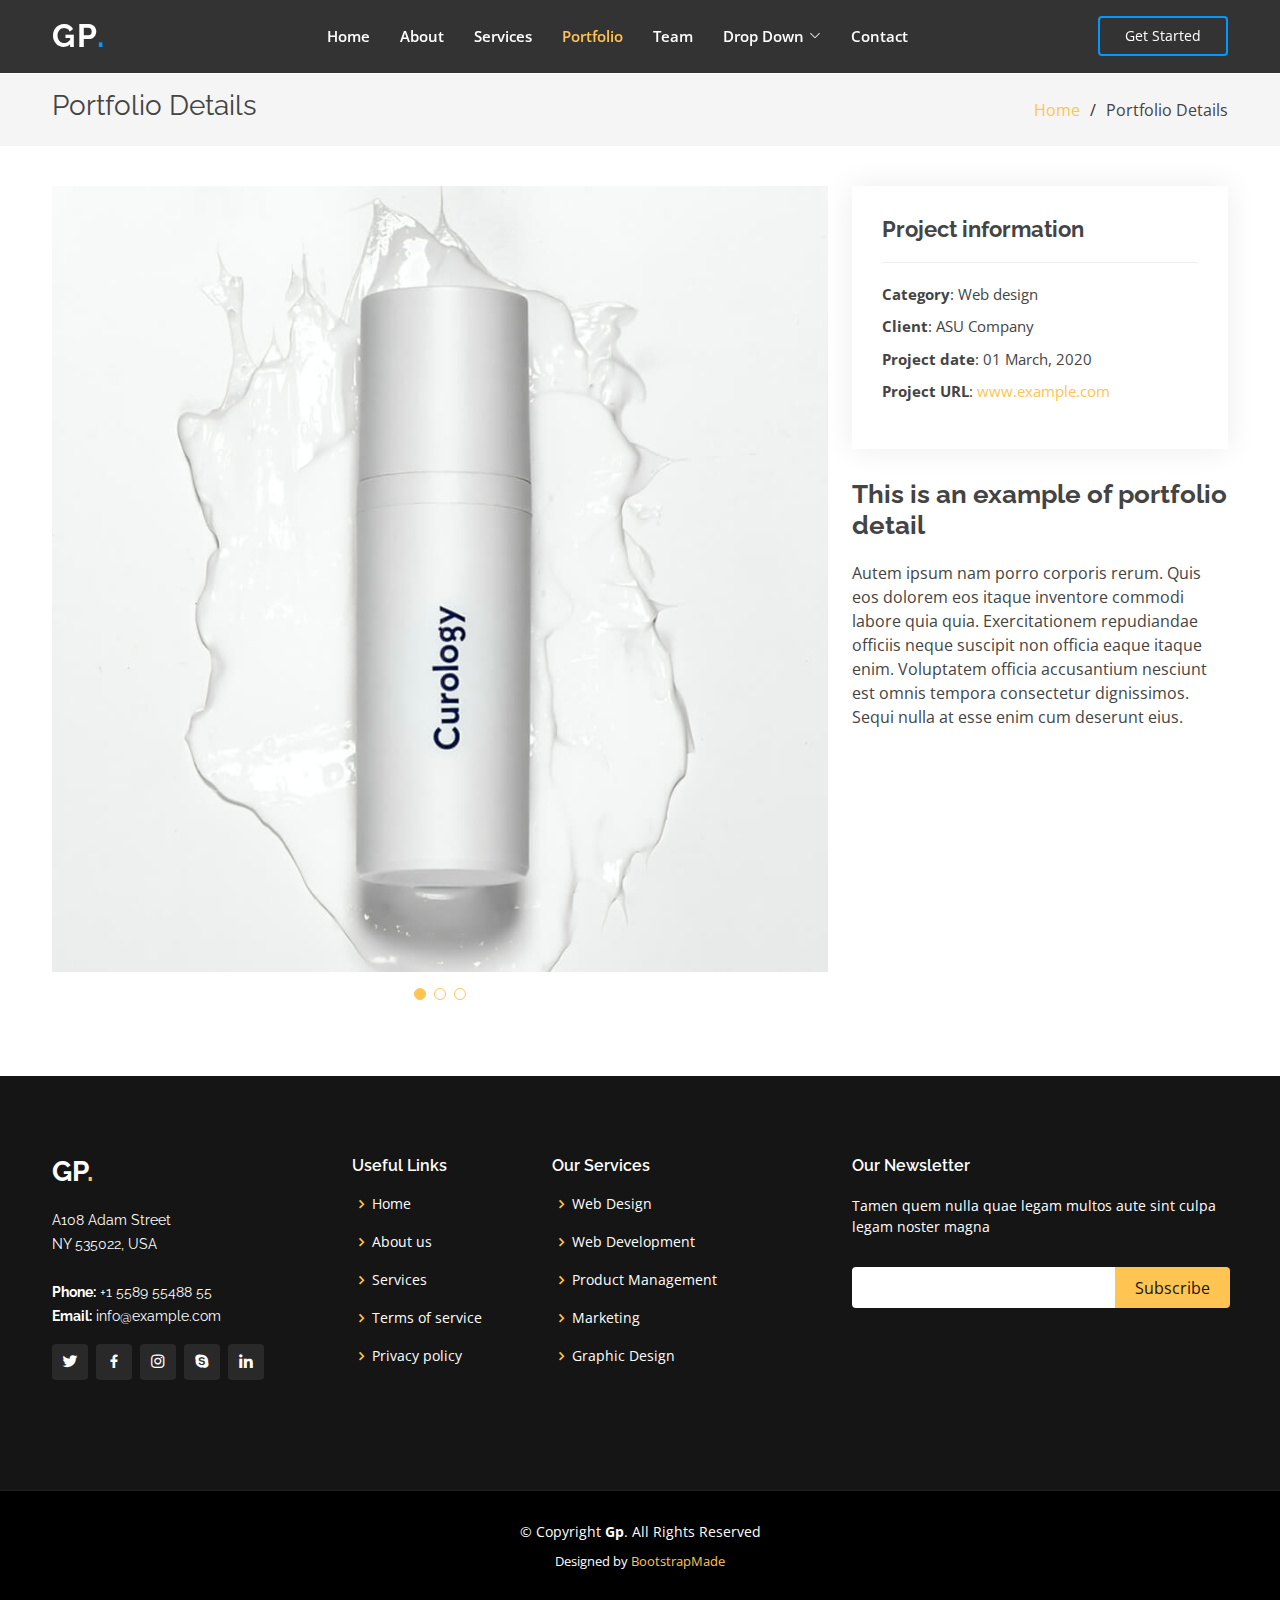
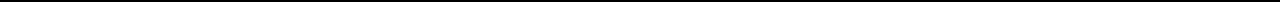
<file: portfolio-details.html>
<!DOCTYPE html>
<html lang="en">

<head>
  <meta charset="utf-8">
  <meta content="width=device-width, initial-scale=1.0" name="viewport">

  <title>Portfolio Details - Gp Bootstrap Template</title>
  <meta content="" name="description">
  <meta content="" name="keywords">

  <!-- Favicons -->
  <link href="assets/img/favicon.png" rel="icon">
  <link href="assets/img/apple-touch-icon.png" rel="apple-touch-icon">

  <!-- Google Fonts -->
  <link href="https://fonts.googleapis.com/css?family=Open+Sans:300,300i,400,400i,600,600i,700,700i|Raleway:300,300i,400,400i,500,500i,600,600i,700,700i|Poppins:300,300i,400,400i,500,500i,600,600i,700,700i" rel="stylesheet">

  <!-- Vendor CSS Files -->
  <link href="assets/vendor/aos/aos.css" rel="stylesheet">
  <link href="assets/vendor/bootstrap/css/bootstrap.min.css" rel="stylesheet">
  <link href="assets/vendor/bootstrap-icons/bootstrap-icons.css" rel="stylesheet">
  <link href="assets/vendor/boxicons/css/boxicons.min.css" rel="stylesheet">
  <link href="assets/vendor/glightbox/css/glightbox.min.css" rel="stylesheet">
  <link href="assets/vendor/remixicon/remixicon.css" rel="stylesheet">
  <link href="assets/vendor/swiper/swiper-bundle.min.css" rel="stylesheet">

  <!-- Template Main CSS File -->
  <link href="assets/css/style.css" rel="stylesheet">

  <!-- =======================================================
  * Template Name: Gp - v4.3.0
  * Template URL: https://bootstrapmade.com/gp-free-multipurpose-html-bootstrap-template/
  * Author: BootstrapMade.com
  * License: https://bootstrapmade.com/license/
  ======================================================== -->
</head>

<body>

  <!-- ======= Header ======= -->
  <header id="header" class="fixed-top header-inner-pages">
    <div class="container d-flex align-items-center justify-content-lg-between">

      <h1 class="logo me-auto me-lg-0"><a href="index.html">Gp<span>.</span></a></h1>
      <!-- Uncomment below if you prefer to use an image logo -->
      <!-- <a href="index.html" class="logo me-auto me-lg-0"><img src="assets/img/logo.png" alt="" class="img-fluid"></a>-->

      <nav id="navbar" class="navbar order-last order-lg-0">
        <ul>
          <li><a class="nav-link scrollto " href="#hero">Home</a></li>
          <li><a class="nav-link scrollto" href="#about">About</a></li>
          <li><a class="nav-link scrollto" href="#services">Services</a></li>
          <li><a class="nav-link scrollto active" href="#portfolio">Portfolio</a></li>
          <li><a class="nav-link scrollto" href="#team">Team</a></li>
          <li class="dropdown"><a href="#"><span>Drop Down</span> <i class="bi bi-chevron-down"></i></a>
            <ul>
              <li><a href="#">Drop Down 1</a></li>
              <li class="dropdown"><a href="#"><span>Deep Drop Down</span> <i class="bi bi-chevron-right"></i></a>
                <ul>
                  <li><a href="#">Deep Drop Down 1</a></li>
                  <li><a href="#">Deep Drop Down 2</a></li>
                  <li><a href="#">Deep Drop Down 3</a></li>
                  <li><a href="#">Deep Drop Down 4</a></li>
                  <li><a href="#">Deep Drop Down 5</a></li>
                </ul>
              </li>
              <li><a href="#">Drop Down 2</a></li>
              <li><a href="#">Drop Down 3</a></li>
              <li><a href="#">Drop Down 4</a></li>
            </ul>
          </li>
          <li><a class="nav-link scrollto" href="#contact">Contact</a></li>
        </ul>
        <i class="bi bi-list mobile-nav-toggle"></i>
      </nav><!-- .navbar -->

      <a href="#about" class="get-started-btn scrollto">Get Started</a>

    </div>
  </header><!-- End Header -->

  <main id="main">

    <!-- ======= Breadcrumbs ======= -->
    <section id="breadcrumbs" class="breadcrumbs">
      <div class="container">

        <div class="d-flex justify-content-between align-items-center">
          <h2>Portfolio Details</h2>
          <ol>
            <li><a href="index.html">Home</a></li>
            <li>Portfolio Details</li>
          </ol>
        </div>

      </div>
    </section><!-- End Breadcrumbs -->

    <!-- ======= Portfolio Details Section ======= -->
    <section id="portfolio-details" class="portfolio-details">
      <div class="container">

        <div class="row gy-4">

          <div class="col-lg-8">
            <div class="portfolio-details-slider swiper-container">
              <div class="swiper-wrapper align-items-center">

                <div class="swiper-slide">
                  <img src="assets/img/portfolio/portfolio-1.jpg" alt="">
                </div>

                <div class="swiper-slide">
                  <img src="assets/img/portfolio/portfolio-2.jpg" alt="">
                </div>

                <div class="swiper-slide">
                  <img src="assets/img/portfolio/portfolio-3.jpg" alt="">
                </div>

              </div>
              <div class="swiper-pagination"></div>
            </div>
          </div>

          <div class="col-lg-4">
            <div class="portfolio-info">
              <h3>Project information</h3>
              <ul>
                <li><strong>Category</strong>: Web design</li>
                <li><strong>Client</strong>: ASU Company</li>
                <li><strong>Project date</strong>: 01 March, 2020</li>
                <li><strong>Project URL</strong>: <a href="#">www.example.com</a></li>
              </ul>
            </div>
            <div class="portfolio-description">
              <h2>This is an example of portfolio detail</h2>
              <p>
                Autem ipsum nam porro corporis rerum. Quis eos dolorem eos itaque inventore commodi labore quia quia. Exercitationem repudiandae officiis neque suscipit non officia eaque itaque enim. Voluptatem officia accusantium nesciunt est omnis tempora consectetur dignissimos. Sequi nulla at esse enim cum deserunt eius.
              </p>
            </div>
          </div>

        </div>

      </div>
    </section><!-- End Portfolio Details Section -->

  </main><!-- End #main -->

  <!-- ======= Footer ======= -->
  <footer id="footer">
    <div class="footer-top">
      <div class="container">
        <div class="row">

          <div class="col-lg-3 col-md-6">
            <div class="footer-info">
              <h3>Gp<span>.</span></h3>
              <p>
                A108 Adam Street <br>
                NY 535022, USA<br><br>
                <strong>Phone:</strong> +1 5589 55488 55<br>
                <strong>Email:</strong> info@example.com<br>
              </p>
              <div class="social-links mt-3">
                <a href="#" class="twitter"><i class="bx bxl-twitter"></i></a>
                <a href="#" class="facebook"><i class="bx bxl-facebook"></i></a>
                <a href="#" class="instagram"><i class="bx bxl-instagram"></i></a>
                <a href="#" class="google-plus"><i class="bx bxl-skype"></i></a>
                <a href="#" class="linkedin"><i class="bx bxl-linkedin"></i></a>
              </div>
            </div>
          </div>

          <div class="col-lg-2 col-md-6 footer-links">
            <h4>Useful Links</h4>
            <ul>
              <li><i class="bx bx-chevron-right"></i> <a href="#">Home</a></li>
              <li><i class="bx bx-chevron-right"></i> <a href="#">About us</a></li>
              <li><i class="bx bx-chevron-right"></i> <a href="#">Services</a></li>
              <li><i class="bx bx-chevron-right"></i> <a href="#">Terms of service</a></li>
              <li><i class="bx bx-chevron-right"></i> <a href="#">Privacy policy</a></li>
            </ul>
          </div>

          <div class="col-lg-3 col-md-6 footer-links">
            <h4>Our Services</h4>
            <ul>
              <li><i class="bx bx-chevron-right"></i> <a href="#">Web Design</a></li>
              <li><i class="bx bx-chevron-right"></i> <a href="#">Web Development</a></li>
              <li><i class="bx bx-chevron-right"></i> <a href="#">Product Management</a></li>
              <li><i class="bx bx-chevron-right"></i> <a href="#">Marketing</a></li>
              <li><i class="bx bx-chevron-right"></i> <a href="#">Graphic Design</a></li>
            </ul>
          </div>

          <div class="col-lg-4 col-md-6 footer-newsletter">
            <h4>Our Newsletter</h4>
            <p>Tamen quem nulla quae legam multos aute sint culpa legam noster magna</p>
            <form action="" method="post">
              <input type="email" name="email"><input type="submit" value="Subscribe">
            </form>

          </div>

        </div>
      </div>
    </div>

    <div class="container">
      <div class="copyright">
        &copy; Copyright <strong><span>Gp</span></strong>. All Rights Reserved
      </div>
      <div class="credits">
        <!-- All the links in the footer should remain intact. -->
        <!-- You can delete the links only if you purchased the pro version. -->
        <!-- Licensing information: https://bootstrapmade.com/license/ -->
        <!-- Purchase the pro version with working PHP/AJAX contact form: https://bootstrapmade.com/gp-free-multipurpose-html-bootstrap-template/ -->
        Designed by <a href="https://bootstrapmade.com/">BootstrapMade</a>
      </div>
    </div>
  </footer><!-- End Footer -->

  <div id="preloader"></div>
  <a href="#" class="back-to-top d-flex align-items-center justify-content-center"><i class="bi bi-arrow-up-short"></i></a>

  <!-- Vendor JS Files -->
  <script src="assets/vendor/aos/aos.js"></script>
  <script src="assets/vendor/bootstrap/js/bootstrap.bundle.min.js"></script>
  <script src="assets/vendor/glightbox/js/glightbox.min.js"></script>
  <script src="assets/vendor/isotope-layout/isotope.pkgd.min.js"></script>
  <script src="assets/vendor/php-email-form/validate.js"></script>
  <script src="assets/vendor/purecounter/purecounter.js"></script>
  <script src="assets/vendor/swiper/swiper-bundle.min.js"></script>

  <!-- Template Main JS File -->
  <script src="assets/js/main.js"></script>

</body>

</html>
</file>
<file: assets/css/style.css>
/**
* Template Name: Gp - v4.3.0
* Template URL: https://bootstrapmade.com/gp-free-multipurpose-html-bootstrap-template/
* Author: BootstrapMade.com
* License: https://bootstrapmade.com/license/
*/

/*--------------------------------------------------------------
# General
--------------------------------------------------------------*/
body {
  font-family: "Open Sans", sans-serif;
  color: #444444;
}

a {
  color: #ffc451;
  text-decoration: none;
}

a:hover {
  color: #ffc451;
  text-decoration: none;
}

h1, h2, h3, h4, h5, h6 {
  font-family: "Raleway", sans-serif;
}

/*--------------------------------------------------------------
# Back to top button
--------------------------------------------------------------*/
.back-to-top {
  position: fixed;
  visibility: hidden;
  opacity: 0;
  right: 15px;
  bottom: 15px;
  z-index: 996;
  background: #ffc451;
  width: 40px;
  height: 40px;
  border-radius: 4px;
  transition: all 0.4s;
}

.back-to-top i {
  font-size: 28px;
  color: #151515;
  line-height: 0;
}

.back-to-top:hover {
  background: #151515;
}

.back-to-top:hover i {
  color: #ffc451;
}

.back-to-top.active {
  visibility: visible;
  opacity: 1;
}

/*--------------------------------------------------------------
# Preloader
--------------------------------------------------------------*/
#preloader {
  position: fixed;
  top: 0;
  left: 0;
  right: 0;
  bottom: 0;
  z-index: 9999;
  overflow: hidden;
  background: #151515;
}

#preloader:before {
  content: "";
  position: fixed;
  top: calc(50% - 0px);
  left: calc(50% - 30px);
  border: 6px solid #0099ff;
  border-top-color: #151515;
  border-bottom-color: #151515;
  border-radius: 50%;
  width: 60px;
  height: 60px;
  -webkit-animation: animate-preloader 1s linear infinite;
  animation: animate-preloader 1s linear infinite;
}

@-webkit-keyframes animate-preloader {
  0% {
    transform: rotate(0deg);
  }
  100% {
    transform: rotate(360deg);
  }
}

@keyframes animate-preloader {
  0% {
    transform: rotate(0deg);
  }
  100% {
    transform: rotate(360deg);
  }
}

/*--------------------------------------------------------------
# Disable aos animation delay on mobile devices
--------------------------------------------------------------*/
@media screen and (max-width: 768px) {
  [data-aos-delay] {
    transition-delay: 0 !important;
  }
}

/*--------------------------------------------------------------
# Header
--------------------------------------------------------------*/
#header {
  transition: all 0.5s;
  z-index: 997;
  padding: 15px 0;
}

#header.header-scrolled, #header.header-inner-pages {
  background: rgba(0, 0, 0, 0.8);
}

#header .logo {
  font-size: 32px;
  margin: 0;
  padding: 0;
  line-height: 1;
  font-weight: 700;
  letter-spacing: 2px;
  text-transform: uppercase;
}

#header .logo a {
  color: #fff;
}

#header .logo a span {
  color: #0099ff;
}

#header .logo img {
  max-height: 40px;
}

/*--------------------------------------------------------------
#  Get Startet Button
--------------------------------------------------------------*/
.get-started-btn {
  color: #fff;
  border-radius: 4px;
  padding: 7px 25px 8px 25px;
  white-space: nowrap;
  transition: 0.3s;
  font-size: 14px;
  display: inline-block;
  border: 2px solid #0099ff;
}

.get-started-btn:hover {
  background: #0099ff;
  color: #343a40;
}

@media (max-width: 992px) {
  .get-started-btn {
    padding: 7px 20px 8px 20px;
    margin-right: 15px;
  }
}


/*--------------------------------------------------------------
# Navigation Menu
--------------------------------------------------------------*/
/**
* Desktop Navigation 
*/
.navbar {
  padding: 0;
}

.navbar ul {
  margin: 0;
  padding: 0;
  display: flex;
  list-style: none;
  align-items: center;
}

.navbar li {
  position: relative;
}

.navbar a, .navbar a:focus {
  display: flex;
  align-items: center;
  justify-content: space-between;
  padding: 10px 0 10px 30px;
  font-size: 15px;
  font-weight: 600;
  color: #fff;
  white-space: nowrap;
  transition: 0.3s;
}

.navbar a i, .navbar a:focus i {
  font-size: 12px;
  line-height: 0;
  margin-left: 5px;
}

.navbar a:hover, .navbar .active, .navbar .active:focus, .navbar li:hover > a {
  color:#ffc451;
}

.navbar .dropdown ul {
  display: block;
  position: absolute;
  left: 14px;
  top: calc(100% + 30px);
  margin: 0;
  padding: 10px 0;
  z-index: 99;
  opacity: 0;
  visibility: hidden;
  background: #fff;
  box-shadow: 0px 0px 30px rgba(127, 137, 161, 0.25);
  transition: 0.3s;
}

.navbar .dropdown ul li {
  min-width: 200px;
}

.navbar .dropdown ul a {
  padding: 10px 20px;
  font-size: 14px;
  text-transform: none;
  color: #151515;
  font-weight: 400;
}

.navbar .dropdown ul a i {
  font-size: 12px;
}

.navbar .dropdown ul a:hover, .navbar .dropdown ul .active:hover, .navbar .dropdown ul li:hover > a {
  background-color: #ffc451;
}

.navbar .dropdown:hover > ul {
  opacity: 1;
  top: 100%;
  visibility: visible;
}

.navbar .dropdown .dropdown ul {
  top: 0;
  left: calc(100% - 30px);
  visibility: hidden;
}

.navbar .dropdown .dropdown:hover > ul {
  opacity: 1;
  top: 0;
  left: 100%;
  visibility: visible;
}

@media (max-width: 1366px) {
  .navbar .dropdown .dropdown ul {
    left: -90%;
  }
  .navbar .dropdown .dropdown:hover > ul {
    left: -100%;
  }
}

/**
* Mobile Navigation 
*/
.mobile-nav-toggle {
  color: #fff;
  font-size: 28px;
  cursor: pointer;
  display: none;
  line-height: 0;
  transition: 0.5s;
}

@media (max-width: 991px) {
  .mobile-nav-toggle {
    display: block;
  }
  .navbar ul {
    display: none;
  }
}

.navbar-mobile {
  position: fixed;
  overflow: hidden;
  top: 0;
  right: 0;
  left: 0;
  bottom: 0;
  background: rgba(0, 0, 0, 0.9);
  transition: 0.3s;
  z-index: 999;
}

.navbar-mobile .mobile-nav-toggle {
  position: absolute;
  top: 15px;
  right: 15px;
}

.navbar-mobile ul {
  display: block;
  position: absolute;
  top: 55px;
  right: 15px;
  bottom: 15px;
  left: 15px;
  padding: 10px 0;
  background-color: #fff;
  overflow-y: auto;
  transition: 0.3s;
}

.navbar-mobile a {
  padding: 10px 20px;
  font-size: 15px;
  color: #151515;
}

.navbar-mobile a:hover, .navbar-mobile .active, .navbar-mobile li:hover > a {
  color: #151515;
  background-color: #ffc451;
}

.navbar-mobile .getstarted {
  margin: 15px;
}

.navbar-mobile .dropdown ul {
  position: static;
  display: none;
  margin: 10px 20px;
  padding: 10px 0;
  z-index: 99;
  opacity: 1;
  visibility: visible;
  background: #fff;
  box-shadow: 0px 0px 30px rgba(127, 137, 161, 0.25);
}

.navbar-mobile .dropdown ul li {
  min-width: 200px;
}

.navbar-mobile .dropdown ul a {
  padding: 10px 20px;
  color: #151515;
}

.navbar-mobile .dropdown ul a i {
  font-size: 12px;
}

.navbar-mobile .dropdown ul a:hover, .navbar-mobile .dropdown ul .active:hover, .navbar-mobile .dropdown ul li:hover > a {
  background-color: #0099ff;
}

.navbar-mobile .dropdown > .dropdown-active {
  display: block;
}

/*--------------------------------------------------------------
# Hero Section
--------------------------------------------------------------*/
#hero {

  width: 100%;
  height: 100vh;
  background: url("../img/706.jpg") top center;
  background-size: cover;
  position: relative;
  color: white;
}

#hero:before {
  
  content: "";
  background: rgba(0, 0, 0, 0.6);
  position: absolute;
  bottom: 0;
  top: 0;
  left: 0;
  right: 0;
}

#hero .container {

  position: relative;
  padding-top: 74px;
  text-align: center;
}

#hero h1 {
  margin: 0;
  font-size: 50px;
  font-weight: 700;
  line-height: 64px;
  color: #fff;
  font-family: "Poppins", sans-serif;
}

#hero h1 span {
  color: #ffc451;
}

#hero h2 {
  color: rgba(255, 255, 255, 0.9);
  margin: 10px 0 0 0;
  font-size: 24px;
}

#hero .icon-box {
 border:1px;
  padding: 30px 20px;
  transition: ease-in-out 0.3s;
  border: 1px solid rgba(255, 255, 255, 0.3);
  height: 90%;
  text-align: center;
  background: linear-gradient(
    35deg
    , #fffbfb59, #646464d1);
}

#hero .icon-box i {
  
  font-size: 32px;
  line-height: 1;
  color: #ffc451;
}

#hero .icon-box h3 {
  font-weight: 700;
  margin: 10px 0 0 0;
  padding: 0;
  line-height: 1;
  font-size: 14px;
  line-height: 24px;
}

#hero .icon-box h3 a {
  color: #fff;
  transition: ease-in-out 0.3s;
}

#hero .icon-box h3 a:hover {
  color: #ffc451;
}

#hero .icon-box:hover {
  border-color: #ffc451;
}

@media (min-width: 1024px) {
  #hero {
    background-attachment: fixed;
  }
}

@media (max-width: 768px) {
  #hero {
    height: auto;
  }
  #hero h1 {
    font-size: 26px;
    line-height: 36px;
  }
  #hero h2 {
    font-size: 20px;
    line-height: 24px;
  }
}

/*--------------------------------------------------------------
# Sections General
--------------------------------------------------------------*/
section {
  padding: 60px 0;
  overflow: hidden;
}

.section-title {
  padding-bottom: 40px;
}

.section-title h2 {
  font-size: 14px;
  font-weight: 500;
  padding: 0;
  line-height: 1px;
  margin: 0 0 5px 0;
  letter-spacing: 2px;
  text-transform: uppercase;
  color: #aaaaaa;
  font-family: "Poppins", sans-serif;
}

.section-title h2::after {
  content: "";
  width: 120px;
  height: 1px;
  display: inline-block;
  background: #ffc451;
  margin: 4px 10px;
}

.section-title p {
  margin: 0;
  margin: 0;
  font-size: 36px;
  font-weight: 700;
  text-transform: uppercase;
  font-family: "Poppins", sans-serif;
  color: #151515;
}

/*--------------------------------------------------------------
# About
--------------------------------------------------------------*/
.about .content h3 {
  font-weight: 700;
  font-size: 28px;
  font-family: "Poppins", sans-serif;
}

.about .content ul {
  list-style: none;
  padding: 0;
}

.about .content ul li {
  padding: 0 0 8px 26px;
  position: relative;
}

.about .content ul i {
  position: absolute;
  font-size: 20px;
  left: 0;
  top: -3px;
  color: #ffc451;
}

.about .content p:last-child {
  margin-bottom: 0;
}

/*--------------------------------------------------------------
# Clients
--------------------------------------------------------------*/
.clients {
  padding-top: 20px;
}

.clients .swiper-slide img {
  opacity: 0.5;
  transition: 0.3s;
  filter: grayscale(100);
}

.clients .swiper-slide img:hover {
  filter: none;
  opacity: 1;
}

.clients .swiper-pagination {
  margin-top: 20px;
  position: relative;
}

.clients .swiper-pagination .swiper-pagination-bullet {
  width: 12px;
  height: 12px;
  background-color: #fff;
  opacity: 1;
  background-color: #ddd;
}

.clients .swiper-pagination .swiper-pagination-bullet-active {
  background-color: #ffc451;
}

/*--------------------------------------------------------------
# Features
--------------------------------------------------------------*/
.features {
  padding-top: 20px;
}

.features .icon-box {
  padding-left: 15px;
}

.features .icon-box h4 {
  font-size: 20px;
  font-weight: 700;
  margin: 5px 0 10px 60px;
}

.features .icon-box i {
  font-size: 48px;
  float: left;
  color: #ffc451;
}

.features .icon-box p {
  font-size: 15px;
  color: #848484;
  margin-left: 60px;
}

.features .image {
  background-position: center center;
  background-repeat: no-repeat;
  background-size: cover;
  min-height: 400px;
}

/*--------------------------------------------------------------
# Services
--------------------------------------------------------------*/
.services .icon-box {

  text-align: center;
  border: 1px solid #ada8a8;
  padding: 80px 20px;
  transition: all ease-in-out 0.3s;
  background: #fff;
    width: 100%;
  
}

.services .icon-box .icon {
  margin: 0 auto;
  width: 64px;
  height: 64px;
  background: #ffc451;
  border-radius: 4px;
  display: flex;
  align-items: center;
  justify-content: center;
  margin-bottom: 20px;
  transition: 0.3s;
  
}

.services .icon-box .icon i {
  color: #151515;
  font-size: 28px;
  transition: ease-in-out 0.3s;
}

.services .icon-box h4 {
  font-weight: 700;
    text-align: center;
    margin-bottom: 10px;
    font-size: 15px;
    
}

.services .icon-box h4 a {
  color: #151515;
  transition: ease-in-out 0.3s;
}

.services .icon-box h4 a:hover {
  color: #ffc451;
}

.services .icon-box p {
  line-height: 24px;
  font-size: 14px;
  margin-bottom: 0;
}

.services .icon-box:hover {
  border-color: rgb(255, 196, 81);
  box-shadow: 0px 0 25px 0 rgba(0, 0, 0, 0.1);
  transform: translateY(-10px);
}

@media only screen and (device-width: 768px) .services {
  
}

/*---------------
#RSS FEED
-------------------*/
.post {
 display: grid;
 justify-content: center;
 grid-template-columns: repeat(auto-fit,minmax(1px, 1fr));
  display: flex;
  align-items: center;
  gap: 1%;
  flex-wrap: wrap;
}
.post .section-title {
  padding-bottom: 5px;
  margin: 10px;
  font-size: bold;
}

.post .section-title h2 {
  font-size: 20px;
  font-weight: 400px  ;
  padding: 0;
  line-height: 1px;
  margin: 0 0 5px 0;
  letter-spacing: 2px;
  text-transform: uppercase;
  color: #aaaaaa;
  font-family: "Raleway", sans-serif;
}

.post .section-title h2::after {
  content: "";
  width: 120px;
  height: 1px;
  display: inline-block;
  background: #ffc451;
  margin: 4px 10px;
}

.post .section-title p {
  margin: 0;
  margin: 0;
  font-size: 18px;
  font-weight: 700;
  text-transform: uppercase;
  font-family: "Raleway", sans-serif;
  color: #151515;
}
.post a {
  color: #151515;
   font-weight: 700;
   font-family: "Raleway", sans-serif;
   font-size: 18px;
}
@media screen and (min-width: 600px) {
  .colum1 {
   
    grid-template-columns: minmax(0, 1fr) minmax(0, 1fr);
            margin-bottom: 1rem;  
           
  }
}
@media (max-width: 991px) {
  .colum1  {
    grid-template-columns: minmax(0, 1fr) minmax(0, 1fr);
    margin-bottom: 1rem;  
  }
  .colum1 {
   
    grid-template-columns: minmax(0, 1fr) minmax(0, 1fr);
            margin-bottom: 1rem;  
           
  }
}

@media (max-width: 667px) {
  .colum1 {
   
    grid-template-columns: minmax(0, 1fr) minmax(0, 1fr);
            margin-bottom: 1rem;  
           
  }
}
/*--------------------------------------------------------------
# Cta
--------------------------------------------------------------*/
.cta {
  background: linear-gradient(rgba(2, 2, 2, 0.5), rgba(0, 0, 0, 0.5)), url("../img/cta-bg.jpg") fixed center center;
  background-size: cover;
  padding: 60px 0;
}

.cta h3 {
  color: #fff;
  font-size: 28px;
  font-weight: 700;
}

.cta p {
  color: #fff;
}

.cta .cta-btn {
  font-family: "Raleway", sans-serif;
  font-weight: 600;
  font-size: 16px;
  letter-spacing: 1px;
  display: inline-block;
  padding: 8px 28px;
  border-radius: 4px;
  transition: 0.5s;
  margin-top: 10px;
  border: 2px solid #fff;
  color: #fff;
}

.cta .cta-btn:hover {
  background: #ffc451;
  border-color: #ffc451;
  color: #151515;
}

/*--------------------------------------------------------------
# Portfolio
--------------------------------------------------------------*/
.portfolio .portfolio-item {
  margin-bottom: 30px;
}

.portfolio #portfolio-flters {
  padding: 0;
  margin: 0 auto 20px auto;
  list-style: none;
  text-align: center;
}

.portfolio #portfolio-flters li {
  cursor: pointer;
  display: inline-block;
  padding: 8px 15px 10px 15px;
  font-size: 14px;
  font-weight: 600;
  line-height: 1;
  text-transform: uppercase;
  color: #444444;
  margin-bottom: 5px;
  transition: all 0.3s ease-in-out;
  border-radius: 3px;
}

.portfolio #portfolio-flters li:hover, .portfolio #portfolio-flters li.filter-active {
  color: #151515;
  background: #ffc451;
}

.portfolio #portfolio-flters li:last-child {
  margin-right: 0;
}

.portfolio .portfolio-wrap {
  transition: 0.3s;
  position: relative;
  overflow: hidden;
  z-index: 1;
  background: rgba(21, 21, 21, 0.6);
}

.portfolio .portfolio-wrap::before {
  content: "";
  background: rgba(21, 21, 21, 0.6);
  position: absolute;
  left: 0;
  right: 0;
  top: 0;
  bottom: 0;
  transition: all ease-in-out 0.3s;
  z-index: 2;
  opacity: 0;
}

.portfolio .portfolio-wrap img {
  transition: all ease-in-out 0.3s;
}

.portfolio .portfolio-wrap .portfolio-info {
  opacity: 0;
  position: absolute;
  top: 0;
  left: 0;
  right: 0;
  bottom: 0;
  z-index: 3;
  transition: all ease-in-out 0.3s;
  display: flex;
  flex-direction: column;
  justify-content: flex-end;
  align-items: flex-start;
  padding: 20px;
}

.portfolio .portfolio-wrap .portfolio-info h4 {
  font-size: 20px;
  color: #fff;
  font-weight: 600;
}

.portfolio .portfolio-wrap .portfolio-info p {
  color: rgba(255, 255, 255, 0.7);
  font-size: 14px;
  text-transform: uppercase;
  padding: 0;
  margin: 0;
  font-style: italic;
}

.portfolio .portfolio-wrap .portfolio-links {
  text-align: center;
  z-index: 4;
}

.portfolio .portfolio-wrap .portfolio-links a {
  color: #fff;
  margin: 0 5px 0 0;
  font-size: 28px;
  display: inline-block;
  transition: 0.3s;
}

.portfolio .portfolio-wrap .portfolio-links a:hover {
  color: #ffc451;
}

.portfolio .portfolio-wrap:hover::before {
  opacity: 1;
}

.portfolio .portfolio-wrap:hover img {
  transform: scale(1.2);
}

.portfolio .portfolio-wrap:hover .portfolio-info {
  opacity: 1;
}

/*--------------------------------------------------------------
# Portfolio Details
--------------------------------------------------------------*/
.portfolio-details {
  padding-top: 40px;
}

.portfolio-details .portfolio-details-slider img {
  width: 100%;
}

.portfolio-details .portfolio-details-slider .swiper-pagination {
  margin-top: 20px;
  position: relative;
}

.portfolio-details .portfolio-details-slider .swiper-pagination .swiper-pagination-bullet {
  width: 12px;
  height: 12px;
  background-color: #fff;
  opacity: 1;
  border: 1px solid #ffc451;
}

.portfolio-details .portfolio-details-slider .swiper-pagination .swiper-pagination-bullet-active {
  background-color: #ffc451;
}

.portfolio-details .portfolio-info {
  padding: 30px;
  box-shadow: 0px 0 30px rgba(21, 21, 21, 0.08);
}

.portfolio-details .portfolio-info h3 {
  font-size: 22px;
  font-weight: 700;
  margin-bottom: 20px;
  padding-bottom: 20px;
  border-bottom: 1px solid #eee;
}

.portfolio-details .portfolio-info ul {
  list-style: none;
  padding: 0;
  font-size: 15px;
}

.portfolio-details .portfolio-info ul li + li {
  margin-top: 10px;
}

.portfolio-details .portfolio-description {
  padding-top: 30px;
}

.portfolio-details .portfolio-description h2 {
  font-size: 26px;
  font-weight: 700;
  margin-bottom: 20px;
}

.portfolio-details .portfolio-description p {
  padding: 0;
}

/*--------------------------------------------------------------
# Counts
--------------------------------------------------------------*/
.counts .content {
  padding: 30px 0;
}

.counts .content h3 {
  font-weight: 700;
  font-size: 34px;
  color: #151515;
}

.counts .content p {
  margin-bottom: 0;
}

.counts .content .count-box {
  padding: 20px 0;
  width: 100%;
}

.counts .content .count-box i {
  display: block;
  font-size: 36px;
  color: #ffc451;
  float: left;
}

.counts .content .count-box span {
  font-size: 36px;
  line-height: 30px;
  display: block;
  font-weight: 700;
  color: #151515;
  margin-left: 50px;
}

.counts .content .count-box p {
  padding: 15px 0 0 0;
  margin: 0 0 0 50px;
  font-family: "Raleway", sans-serif;
  font-size: 14px;
  color: #3b3b3b;
}

.counts .content .count-box a {
  font-weight: 600;
  display: block;
  margin-top: 20px;
  color: #3b3b3b;
  font-size: 15px;
  font-family: "Poppins", sans-serif;
  transition: ease-in-out 0.3s;
}

.counts .content .count-box a:hover {
  color: #626262;
}

.counts .image {
  background: url("../img/counts-img.jpg") center center no-repeat;
  background-size: cover;
  min-height: 400px;
}

@media (max-width: 991px) {
  .counts .image {
    text-align: center;
  }
  .counts .image img {
    max-width: 80%;
  }
}

@media (max-width: 667px) {
  .counts .image img {
    max-width: 100%;
  }
}

/*--------------------------------------------------------------
# Testimonials
--------------------------------------------------------------*/
.testimonials {
  padding: 80px 0;
  background: url("../img/706.jpg") no-repeat;
  background-position: center center;
  background-size: cover;
  position: relative;
}

.testimonials::before {
  content: "";
  position: absolute;
  left: 0;
  right: 0;
  top: 0;
  bottom: 0;
  background: rgba(0, 0, 0, 0.7);
}

.testimonials .section-header {
  margin-bottom: 40px;
}

.testimonials .testimonial-item {
  text-align: center;
  color: #fff;
}

.testimonials .testimonial-item .testimonial-img {
  width: 100px;
  border-radius: 50%;
  border: 6px solid rgba(255, 255, 255, 0.15);
  margin: 0 auto;
}

.testimonials .testimonial-item h3 {
  font-size: 20px;
  font-weight: bold;
  margin: 10px 0 5px 0;
  color: #fff;
}

.testimonials .testimonial-item h4 {
  font-size: 14px;
  color: #ddd;
  margin: 0 0 15px 0;
}

.testimonials .testimonial-item .quote-icon-left, .testimonials .testimonial-item .quote-icon-right {
  color: rgba(255, 255, 255, 0.6);
  font-size: 26px;
}

.testimonials .testimonial-item .quote-icon-left {
  display: inline-block;
  left: -5px;
  position: relative;
}

.testimonials .testimonial-item .quote-icon-right {
  display: inline-block;
  right: -5px;
  position: relative;
  top: 10px;
}

.testimonials .testimonial-item p {
  font-style: italic;
  margin: 0 auto 15px auto;
  color: #eee;
}

.testimonials .swiper-pagination {
  margin-top: 20px;
  position: relative;
}

.testimonials .swiper-pagination .swiper-pagination-bullet {
  width: 12px;
  height: 12px;
  background-color: rgba(255, 255, 255, 0.4);
  opacity: .5;
}

.testimonials .swiper-pagination .swiper-pagination-bullet-active {
  background-color: #ffc451;
  opacity: 1;
}

@media (min-width: 1024px) {
  .testimonials {
    background-attachment: fixed;
  }
}

@media (min-width: 992px) {
  .testimonials .testimonial-item p {
    width: 80%;
  }
}


/*--------------------------------------------------------------
# Team
--------------------------------------------------------------*/
.team {
  background: #fff;
  padding: 80px 0;
}

.team .member {
  margin-bottom: 20px;
  overflow: hidden;
  border-radius: 5px;
  background: #fff;
  box-shadow: 0px 2px 15px rgba(0, 0, 0, 0.1);
}

.team .member .member-img {
  position: relative;
  overflow: hidden;
}

.team .member .social {
  position: absolute;
  left: 0;
  bottom: 30px;
  right: 0;
  opacity: 0;
  transition: ease-in-out 0.3s;
  text-align: center;
}

.team .member .social a {
  transition: color 0.3s;
  color: #151515;
  margin: 0 3px;
  border-radius: 4px;
  width: 36px;
  height: 36px;
  background: rgba(255, 255, 255, 0.8);
  transition: ease-in-out 0.3s;
  color: #484848;
  display: inline-flex;
  justify-content: center;
  align-items: center;
}

.team .member .social a:hover {
  color: #151515;
  background: #ffc451;
}

.team .member .social i {
  font-size: 18px;
  line-height: 0;
}

.team .member .member-info {
  padding: 25px 15px;
}

.team .member .member-info h4 {
  font-weight: 700;
  margin-bottom: 5px;
  font-size: 18px;
  color: #151515;
}

.team .member .member-info span {
  display: block;
  font-size: 13px;
  font-weight: 400;
  color: #aaaaaa;
}

.team .member .member-info p {
  font-style: italic;
  font-size: 14px;
  line-height: 26px;
  color: #777777;
}

.team .member:hover .social {
  opacity: 1;
  bottom: 15px;
}

/*--------------------------------------------------------------
# Contact
--------------------------------------------------------------*/
.contact .info {
  width: 100%;
  background: #fff;
}

.contact .info i {
  font-size: 20px;
  background: #ffc451;
  color: #151515;
  float: left;
  width: 44px;
  height: 44px;
  display: flex;
  justify-content: center;
  align-items: center;
  border-radius: 4px;
  transition: all 0.3s ease-in-out;
}

.contact .info h4 {
  padding: 0 0 0 60px;
  font-size: 22px;
  font-weight: 600;
  margin-bottom: 5px;
  color: #151515;
}

.contact .info p {
  padding: 0 0 0 60px;
  margin-bottom: 0;
  font-size: 14px;
  color: #484848;
}

.contact .info .email, .contact .info .phone {
  margin-top: 40px;
}

.contact .php-email-form {
  width: 100%;
  background: #fff;
}

.contact .php-email-form .form-group {
  padding-bottom: 8px;
}

.contact .php-email-form .error-message {
  display: none;
  color: #fff;
  background: #ed3c0d;
  text-align: left;
  padding: 15px;
  font-weight: 600;
}

.contact .php-email-form .error-message br + br {
  margin-top: 25px;
}

.contact .php-email-form .sent-message {
  display: none;
  color: #fff;
  background: #18d26e;
  text-align: center;
  padding: 15px;
  font-weight: 600;
}

.contact .php-email-form .loading {
  display: none;
  background: #fff;
  text-align: center;
  padding: 15px;
}

.contact .php-email-form .loading:before {
  content: "";
  display: inline-block;
  border-radius: 50%;
  width: 24px;
  height: 24px;
  margin: 0 10px -6px 0;
  border: 3px solid #18d26e;
  border-top-color: #eee;
  -webkit-animation: animate-loading 1s linear infinite;
  animation: animate-loading 1s linear infinite;
}

.contact .php-email-form input, .contact .php-email-form textarea {
  border-radius: 0;
  box-shadow: none;
  font-size: 14px;
  border-radius: 4px;
}

.contact .php-email-form input:focus, .contact .php-email-form textarea:focus {
  border-color: #ffc451;
}

.contact .php-email-form input {
  height: 44px;
}

.contact .php-email-form textarea {
  padding: 10px 12px;
}

.contact .php-email-form button[type="submit"] {
  background: #ffc451;
  border: 0;
  padding: 10px 24px;
  color: #151515;
  transition: 0.4s;
  border-radius: 4px;
}

.contact .php-email-form button[type="submit"]:hover {
  background: #ffcd6b;
}

@-webkit-keyframes animate-loading {
  0% {
    transform: rotate(0deg);
  }
  100% {
    transform: rotate(360deg);
  }
}

@keyframes animate-loading {
  0% {
    transform: rotate(0deg);
  }
  100% {
    transform: rotate(360deg);
  }
}

/*--------------------------------------------------------------
# Breadcrumbs
--------------------------------------------------------------*/
.breadcrumbs {
  padding: 15px 0;
  background: whitesmoke;
  min-height: 40px;
  margin-top: 74px;
}

.breadcrumbs h2 {
  font-size: 28px;
  font-weight: 400;
}

.breadcrumbs ol {
  display: flex;
  flex-wrap: wrap;
  list-style: none;
  padding: 0;
  margin: 0;
}

.breadcrumbs ol li + li {
  padding-left: 10px;
}

.breadcrumbs ol li + li::before {
  display: inline-block;
  padding-right: 10px;
  color: #2f2f2f;
  content: "/";
}

@media (max-width: 992px) {
  .breadcrumbs {
    margin-top: 68px;
  }
  .breadcrumbs .d-flex {
    display: block !important;
  }
  .breadcrumbs ol {
    display: block;
  }
  .breadcrumbs ol li {
    display: inline-block;
  }
}

/*--------------------------------------------------------------
# Footer
--------------------------------------------------------------*/
#footer {
  background: black;
  padding: 0 0 30px 0;
  color: #fff;
  font-size: 14px;
}

#footer .footer-top {
  background: #151515;
  border-bottom: 1px solid #222222;
  padding: 80px 0 80px 0;
}

#footer .footer-top .footer-info {
  margin-bottom: 30px;
}

#footer .footer-top .footer-info h3 {
  font-size: 28px;
  margin: 0 0 20px 0;
  padding: 2px 0 2px 0;
  line-height: 1;
  font-weight: 700;
  text-transform: uppercase;
}

#footer .footer-top .footer-info h3 span {
  color: #ffc451;
}

#footer .footer-top .footer-info p {
  font-size: 14px;
  line-height: 24px;
  margin-bottom: 0;
  font-family: "Raleway", sans-serif;
  color: #fff;
}

#footer .footer-top .social-links a {
  font-size: 18px;
  display: inline-block;
  background: #292929;
  color: #fff;
  line-height: 1;
  padding: 8px 0;
  margin-right: 4px;
  border-radius: 4px;
  text-align: center;
  width: 36px;
  height: 36px;
  transition: 0.3s;
}

#footer .footer-top .social-links a:hover {
  background: #ffc451;
  color: #151515;
  text-decoration: none;
}

#footer .footer-top h4 {
  font-size: 16px;
  font-weight: 600;
  color: #fff;
  position: relative;
  padding-bottom: 12px;
}

#footer .footer-top .footer-links {
  margin-bottom: 30px;
}

#footer .footer-top .footer-links ul {
  list-style: none;
  padding: 0;
  margin: 0;
}

#footer .footer-top .footer-links ul i {
  padding-right: 2px;
  color: #ffc451;
  font-size: 18px;
  line-height: 1;
}

#footer .footer-top .footer-links ul li {
  padding: 10px 0;
  display: flex;
  align-items: center;
}

#footer .footer-top .footer-links ul li:first-child {
  padding-top: 0;
}

#footer .footer-top .footer-links ul a {
  color: #fff;
  transition: 0.3s;
  display: inline-block;
  line-height: 1;
}

#footer .footer-top .footer-links ul a:hover {
  color: #ffc451;
}

#footer .footer-top .footer-newsletter form {
  margin-top: 30px;
  background: #fff;
  padding: 6px 10px;
  position: relative;
  border-radius: 4px;
}

#footer .footer-top .footer-newsletter form input[type="email"] {
  border: 0;
  padding: 4px;
  width: calc(100% - 110px);
}

#footer .footer-top .footer-newsletter form input[type="submit"] {
  position: absolute;
  top: 0;
  right: -2px;
  bottom: 0;
  border: 0;
  background: none;
  font-size: 16px;
  padding: 0 20px;
  background: #ffc451;
  color: #151515;
  transition: 0.3s;
  border-radius: 0 4px 4px 0;
}

#footer .footer-top .footer-newsletter form input[type="submit"]:hover {
  background: #ffcd6b;
}

#footer .copyright {
  text-align: center;
  padding-top: 30px;
}

#footer .credits {
  padding-top: 10px;
  text-align: center;
  font-size: 13px;
  color: #fff;
}

.modal {
  display: none; /* Hidden by default */
  position: fixed; /* Stay in place */
  z-index: 999999; /* Sit on top */
  left: 0;
  top: 0;
  width: 100%; /* Full width */
  height: 100%; /* Full height */
  overflow: auto; /* Enable scroll if needed */
  background-color: rgb(0,0,0); /* Fallback color */
  background-color: rgba(0,0,0,0.4); /* Black w/ opacity */
  overflow: auto; /* Enable scroll if needed */
  background-color: rgb(0,0,0); /* Fallback color */
  background-color: rgba(0,0,0,0.3); /* Black w/ opacity */
  -webkit-animation-name: fadeIn; /* Fade in the background */
  -webkit-animation-duration: 0.4s;
  animation-name: fadeIn;
  animation-duration: 0.4s;
 
}

/* Modal Content/Box */
.modal-content {
  background:linear-gradient(273deg, rgb(255 235 197) 0%, rgb(216 216 216) 53%, rgb(255 235 197) 95%);
  margin: 15% auto; /* 15% from the top and centered */
  padding: 20px;
  border: 1px solid #888;
  width: 40%; /* Could be more or less, depending on screen size */
  -webkit-animation-name: slideIn;
  -webkit-animation-duration: 0.4s;
  animation-name: slideIn;
  animation-duration: 0.4s;
  /* border-radius: 16px 16px 0px 0px !important; */
}


/* To be deleted --------------------------- */
/* Add Animation */
@-webkit-keyframes slideIn {
  from {bottom: -300px; opacity: 0} 
  to {bottom: 0; opacity: 1}
}

@keyframes slideIn {
  from {bottom: -300px; opacity: 0}
  to {bottom: 0; opacity: 1}
}

@-webkit-keyframes fadeIn {
  from {opacity: 0} 
  to {opacity: 1}
}

@keyframes fadeIn {
  from {opacity: 0} 
  to {opacity: 1}
}

/* The Close Button */
.close {
  color: rgb(90 90 90);
  float: right;
  font-size: 28px;
  font-weight: bold;
}

.close:hover,
.close:focus {
  color: black;
  text-decoration: none;
  cursor: pointer;
}

a{
  cursor: pointer !important;
}

/* Row bootstrap - me dal box-i i fundit ne center*/
.row {
  --bs-gutter-x: 1.5rem;
    --bs-gutter-y: 0;
    display: flex;
    flex-wrap: wrap;
    margin-top: calc(var(--bs-gutter-y) * -1);
    margin-right: calc(var(--bs-gutter-x)/ -2);
    margin-left: calc(var(--bs-gutter-x)/ -2);
    justify-content: center;
}

.carousel {
  width: 600px;
  height: 400px;
  display: flex;
  align-items: center;
  justify-content: center;
  position: relative;
  display: inline-flex;
  overflow: hidden;
  button {
    -webkit-appearance: none;
    outline: none;
    background-color: rgba(0, 0, 0, 0.38);
    border: 0;
    border-radius: 25px;
    width: 25px;
    height: 25px;
    color: black;
    cursor: pointer;
    box-shadow: 0 2px 10px 0px #333;
    display: flex;
    justify-content: center;
    align-items: center;
  }
  &-progress {
    width: 100%;
    position: absolute;
    top: 0;
    .inner {
      width: 0%;
      height: 5px;
      background: red; 
      animation: progressbar linear;
    }
  }
  &-navigator {
    z-index: 99;
    position: absolute;
    bottom: 5px;
  }
  &-slide {
    width: auto;
    opacity: 0;
    max-width: 100%;
    transition: 0.3s opacity linear;
    overflow: hidden;
    position: absolute;
    &.active{
      opacity: 1;
    }
  }
  &-previous {
    position: absolute;
    left: 10px;
    top: 50%;
    transform: translate(0%, -50%);
  }
  &-next {
    position: absolute;
    right: 10px;
    top: 50%;
    transform: translate(0%, -50%);
  }
}

@keyframes progressbar {
  0% { width: 0%; }
  100% { width: 100%; }
}


.important-doc-box{
  height: 300px !important;
}

.content{
  text-align: justify !important;
}
@media only screen and (device-width: 768px) {
  /* For general iPad layouts */
}

@media only screen and (min-device-width: 481px) and (max-device-width: 1024px) and (orientation:portrait) {
  /* For portrait layouts only */
}

@media only screen and (min-device-width: 481px) and (max-device-width: 1024px) and (orientation:landscape) {
  /* For landscape layouts only */
}

   .news{
 padding: 70px 0;
 margin-top: -60px;


}
.container{
 max-width: 1200px;
 width: 100%;
 margin: 0 auto;
}
.newss{
 display: grid;
 grid-template-columns: repeat(3, 1fr);
 grid-gap: 30px;
 margin: 30px 15px 0px 15px;
}
.post{
 width: 70%;
 margin: 0 auto;
}
header h1{
 margin: 0;
 font-size: 50px;
 color: rgba(52, 73, 94,1.0);
 font-weight: 500;
}
.singleBlog{
 position: relative;
 overflow: hidden;
 max-height: 580px;
 
 height: 563px;
   width: 370px;
 box-sizing: border-box;
 box-shadow: 0 2px 10px #ccc;
 transition: all .5s;
}
.singleBlog:hover{
 box-shadow: 0 2px 13px #ccc;
 transition: all .5s;
}

.blogContent{
 position: absolute;
 left: 0;
 bottom: 19px;
 width: 100%;
 color:black;
 padding: 10px 5px;

 transition: all .5s;
}


.blogContent h3{
 font-size: 18px;
 font-weight: 500;
 margin: 0;
}
.blogContent h3 span{
 display: block;
 font-size: 60%;
 margin-top: 5px;
 font-weight: 600;
 color: rgba(52, 73, 94,1.0)
}

.blogContent a{
 font-size: 14px;
 font-weight: 500;
}
.blogContent p{
 font-size: 14px;
 font-weight: 500;
}
.blogContent .btn{
 display: inline-block;
 padding: 5px 10px;
 border: 2px solid #fff;
 border-radius: 16px;
 font-weight: 400; 
 margin-right: 140px;
 float: right;
  background-color: #ffc451;
}
.blogContent .btn:hover{
 background:black;
 transition: all .5s;
 text-decoration: none;
 color:#ffc451;

}
.blogContent a:hover{
 text-decoration: underline;
}

@media (max-width:992px) {
 .newss{
   grid-template-columns: repeat(3, 1fr);
 grid-gap: 20px;
 margin-left: 115px;
 }
}
@media (max-width:767px) {
 .newss{
   grid-template-columns: repeat(2, 1fr);
 grid-gap: 15px;
 margin-left: 45px;
 }
 .post{
   width: 95%;
 }
 .blogContent{
   bottom: 0;
 }
}
@media (max-width:500px) {

 .newss{
  margin-left: -33px;
     grid-template-columns: repeat(1, 1fr);
   }
}
@media (max-width:812px) {

  .newss{
   margin-left: -44px;
      grid-template-columns: repeat(1, 1fr);
    }
 }
 @media (max-width:1024px) {

  .newss{
   margin-left: 90px;
      grid-template-columns: repeat(1, 1fr);
    }
 }
 @media (max-width:1036px) {

  .newss{
   margin-left: 195px;
      grid-template-columns: repeat(1, 1fr);
    }
 }
 @media (max-width:720px) {

  .newss{
   margin-left: 25px;
      grid-template-columns: repeat(1, 1fr);
    }
 }
 @media (max-width:1280px) {

  .newss{
   margin-left: 325px;
      grid-template-columns: repeat(1, 1fr);
    }
 }
</file>
